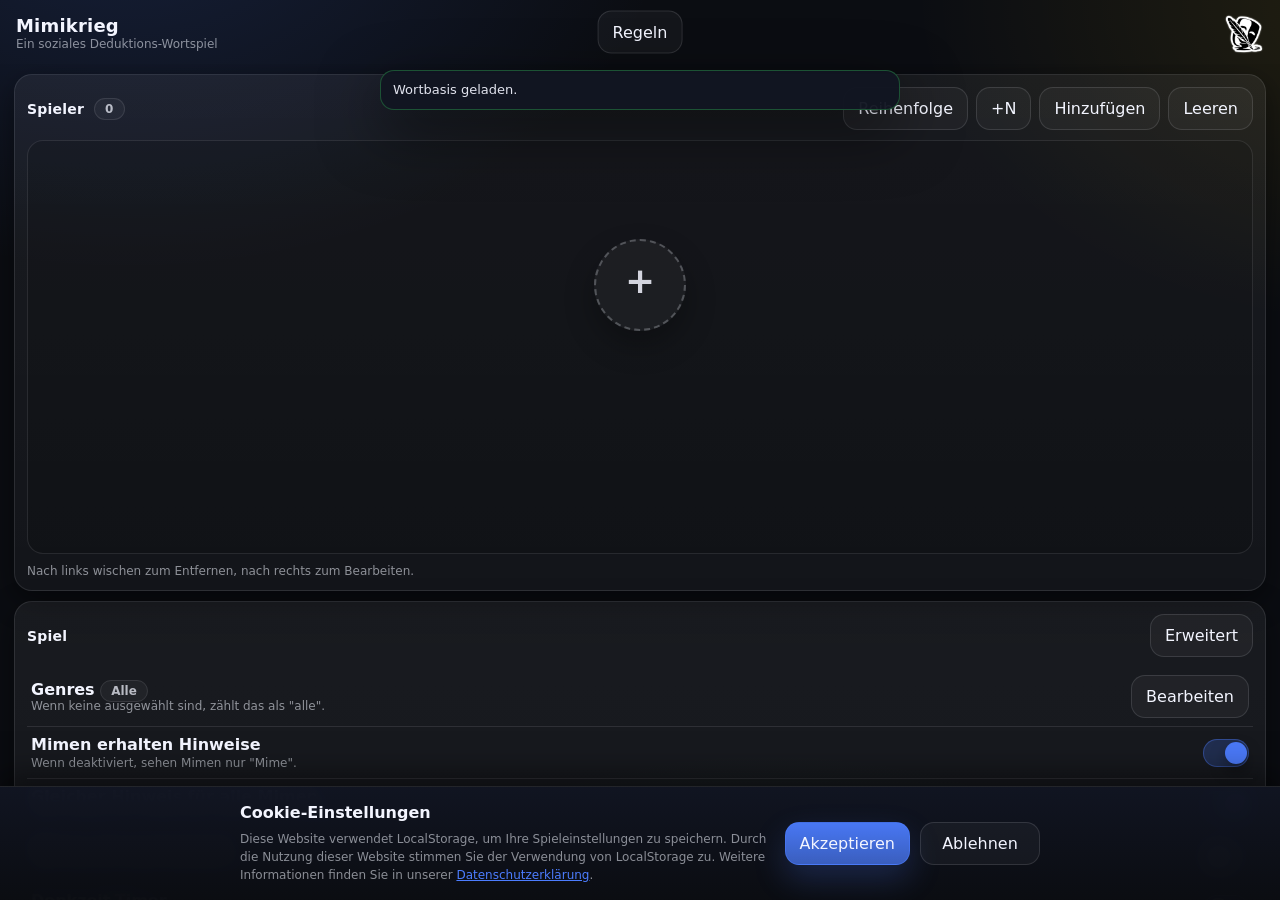
<file: index.html>
<!doctype html>
<html lang="de">
<head>
  <meta charset="utf-8" />
  <meta name="viewport" content="width=device-width,initial-scale=1,viewport-fit=cover" />
  <meta name="theme-color" content="#0b0d12" />
  <title>Mimikrieg</title>
  <link rel="icon" type="image/webp" href="Logo.webp" />
  <link rel="stylesheet" href="style.css" />
</head>
<body>
  <div class="app" id="app">
    <div class="topbar">
      <div class="brand">
        <div class="title">Mimikrieg</div>
        <div class="sub">Ein soziales Deduktions-Wortspiel</div>
      </div>
      <div class="topbar-center">
        <button class="btn ghost" id="btnRules">Regeln</button>
      </div>
      <div class="topbar-right">
        <img src="Logo.webp" alt="Logo" class="logo" />
      </div>
    </div>

    <main>
      <!-- SETUP -->
      <section class="screen active" id="screenSetup">
        <div class="scroll">
          <div class="card">
            <div class="card-head">
              <div class="h">Spieler <span class="pill" id="playerCountPill">0</span></div>
              <div class="players-head-actions">
                <button class="btn ghost" id="btnOrder">Reihenfolge</button>
                <button class="btn ghost" id="btnAddBulk">+N</button>
                <button class="btn ghost" id="btnAddPlayer">Hinzufügen</button>
                <button class="btn ghost" id="btnClearPlayers">Leeren</button>
              </div>
            </div>

            <div class="loop-wrap" id="loopWrap" aria-label="Spielerliste">
              <div class="loop-inner" id="loopInner"></div>
            </div>

            <div class="small" style="margin-top:10px">
              Nach links wischen zum Entfernen, nach rechts zum Bearbeiten.
            </div>
          </div>

          <div class="card">
            <div class="card-head">
              <div class="h">Spiel</div>
              <div class="players-head-actions">
                <button class="btn ghost" id="btnAdvanced">Erweitert</button>
              </div>
            </div>

            <div class="row">
              <div class="label">
                <div style="font-weight:650">Genres <span class="pill" id="genreSummary">Alle</span></div>
                <div class="small">Wenn keine ausgewählt sind, zählt das als "alle".</div>
              </div>
              <button class="btn ghost" id="btnGenres">Bearbeiten</button>
            </div>

            <div class="row">
              <div class="toggle">
                <div class="label">
                  <div style="font-weight:650">Mimen erhalten Hinweise</div>
                  <div class="small">Wenn deaktiviert, sehen Mimen nur "Mime".</div>
                </div>
                <label class="inline">
                  <input type="checkbox" class="hidden" id="toggleHints" />
                  <span class="switch" aria-hidden="true"></span>
                </label>
              </div>
            </div>

            <div class="row" id="hintSameRow" style="display:none">
              <div class="toggle">
                <div class="label">
                  <div style="font-weight:650">Gleicher Hinweis für alle Mimen</div>
                  <div class="small">Wenn deaktiviert, erhält jeder Mime einen zufälligen Hinweis.</div>
                </div>
                <label class="inline">
                  <input type="checkbox" class="hidden" id="toggleHintSame" />
                  <span class="switch" aria-hidden="true"></span>
                </label>
              </div>
            </div>

            <div class="row">
              <div class="toggle">
                <div class="label">
                  <div style="font-weight:650">Mimen Zusammenhalt</div>
                  <div class="small">Wenn aktiviert, sehen alle Mimen die Liste der anderen Mimen in der Aufdeckphase.</div>
                </div>
                <label class="inline">
                  <input type="checkbox" class="hidden" id="toggleImpostorsCohesion" />
                  <span class="switch" aria-hidden="true"></span>
                </label>
              </div>
            </div>

            <div class="row">
              <div class="toggle">
                <div class="label">
                  <div style="font-weight:650">Denkzeit-Timer</div>
                  <div class="small">Timer startet bei Tippen neu. Standardmäßig deaktiviert.</div>
                </div>
                <label class="inline">
                  <input type="checkbox" class="hidden" id="toggleThink" />
                  <span class="switch" aria-hidden="true"></span>
                </label>
              </div>
            </div>

            <div class="row" id="thinkRow" style="display:none">
              <div class="inline" style="width:100%">
                <input class="num" id="thinkMinutes" type="number" min="0" max="99" value="0" inputmode="numeric" />
                <span class="muted">Min</span>
                <input class="num" id="thinkSeconds" type="number" min="0" max="59" value="45" inputmode="numeric" />
                <span class="muted">Sek</span>
                <span class="small" style="margin-left:auto">Timer antippen zum Neustarten</span>
              </div>
              <div class="small" style="margin-top:6px; padding-left:2px">Gesamtzeit = 0 bedeutet kein Timer.</div>
            </div>

            <div class="row">
              <div class="toggle">
                <div class="label">
                  <div style="font-weight:650">Automatisches Spielende</div>
                  <div class="small">Wenn deaktiviert, endet das Spiel nicht automatisch, wenn alle Mimen rausgeworfen wurden.</div>
                </div>
                <label class="inline">
                  <input type="checkbox" class="hidden" id="toggleAutoEnd" />
                  <span class="switch" aria-hidden="true"></span>
                </label>
              </div>
            </div>

            <div class="divider"></div>

            <button class="btn primary wide" id="btnStart">Starten</button>
          </div>

          <footer style="margin-top: 40px; padding: 12px 16px; border-top: 1px solid var(--hair);">
            <div style="display: flex; flex-wrap: wrap; gap: 12px; justify-content: center; align-items: center; font-size: 11px; color: var(--muted2);">
              <a href="impressum.html">Impressum</a>
              <span style="color: var(--hair);">•</span>
              <a href="disclaimer.html">Disclaimer</a>
              <span style="color: var(--hair);">•</span>
              <a href="datenschutz.html">Datenschutz & Cookies</a>
            </div>
          </footer>
        </div>
      </section>

      <!-- REVEAL -->
      <section class="screen" id="screenReveal">
        <div class="reveal">
          <div class="reveal-top">
            <div class="progress" id="revealProgress"></div>
            <div class="pill" id="revealCounter">1/1</div>
          </div>

          <div class="reveal-stage" id="revealStage">
            <div class="reveal-secret" id="revealSecret">
              <div class="role" id="revealRole"></div>
              <div class="word" id="revealWord"></div>
              <div class="hint" id="revealHint"></div>
            </div>
            <div class="reveal-background" id="revealBackground"></div>
            <div class="reveal-card" id="revealCard">
              <div class="circle" id="revealCircle"><div class="name" id="revealName"></div></div>
              <div class="pull-hint" id="revealPullHint">Nach oben wischen zum Aufdecken</div>
            </div>
          </div>

          <div class="bottom-btn">
            <button class="btn primary wide" id="btnRevealNext" style="display:none">Weiter</button>
          </div>
        </div>
      </section>

      <!-- PRESTART -->
      <section class="screen" id="screenPrestart">
        <div class="center">
          <div class="circle huge" id="startCircle"><div class="name" id="startName"></div></div>
          <div class="subtitle"><span id="startName2"></span> beginnt.</div>
        </div>
        <div class="bottom-btn">
          <button class="btn primary wide" id="btnBegin">Beginnen</button>
        </div>
      </section>

      <!-- PLAY -->
      <section class="screen" id="screenPlay">
        <div class="play">
          <div class="play-top">
            <div class="small" id="playInfo"></div>
            <button class="btn ghost" id="btnEndGame">Spiel beenden</button>
          </div>

          <div class="timer hidden" id="timerPanel" role="button" tabindex="0" aria-label="Denkzeit-Timer (tippen zum Neustarten)">
            <div class="timerLabel">Denkzeit</div>
            <div class="timerValue" id="timerValue">00:45</div>
            <div class="small">Tippen zum Neustarten</div>
          </div>

          <button class="vote" id="btnVote">Abstimmen</button>
        </div>
      </section>

      <!-- TOAST -->
      <div class="toast" id="toast"><div class="msg" id="toastMsg"></div></div>

      <!-- COOKIE CONSENT -->
      <div class="cookie-banner hidden" id="cookieBanner" aria-hidden="true">
        <div class="cookie-content">
          <div class="cookie-text">
            <div style="font-weight: 650; margin-bottom: 8px;">Cookie-Einstellungen</div>
            <div class="small" style="line-height: 1.5;">
              Diese Website verwendet LocalStorage, um Ihre Spieleinstellungen zu speichern. 
              Durch die Nutzung dieser Website stimmen Sie der Verwendung von LocalStorage zu. 
              Weitere Informationen finden Sie in unserer 
              <a href="datenschutz.html" style="color: var(--accent); text-decoration: underline;">Datenschutzerklärung</a>.
            </div>
          </div>
          <div class="cookie-actions">
            <button class="btn primary" id="btnAcceptCookies">Akzeptieren</button>
            <button class="btn ghost" id="btnRejectCookies">Ablehnen</button>
          </div>
        </div>
      </div>

      <!-- MODALS -->
      <div class="overlay hidden" id="modalGenres" aria-hidden="true">
        <div class="sheet">
          <div class="sheet-head">
            <div class="t">Genres</div>
            <button class="btn ghost" data-close="modalGenres">Schließen</button>
          </div>
          <div class="sheet-body">
            <div class="grid2" style="margin-bottom:10px">
              <button class="btn ghost" id="btnSelectAllGenres">Alle auswählen</button>
              <button class="btn ghost" id="btnDeselectAllGenres">Alle abwählen</button>
            </div>
            <div class="small" style="margin-bottom:10px">
              "Alle abwählen" bedeutet "keine ausgewählt", was beim Spielstart als "alle" zählt.
            </div>
            <div class="genre-list" id="genreList"></div>
          </div>
        </div>
      </div>

      <div class="overlay hidden" id="modalPlayer" aria-hidden="true">
        <div class="sheet">
          <div class="sheet-head">
            <div class="t" id="playerModalTitle">Spieler</div>
            <div class="inline" style="gap:8px">
              <button class="btn primary" id="btnPlayerSave">Speichern</button>
              <button class="btn ghost" data-close="modalPlayer">Schließen</button>
            </div>
          </div>
          <div class="sheet-body">
            <div class="small" style="margin-bottom:6px">Name</div>
            <input class="input" id="playerNameInput" maxlength="24" placeholder="Spielername" />
            <div style="height:12px"></div>
            <div class="small" style="margin-bottom:6px">Farbe</div>
            <div class="palette" id="palette"></div>
            <div style="height:12px"></div>
            <div class="small">Vorschau</div>
            <div style="display:flex; justify-content:center; padding: 14px 0 2px">
              <div class="player-chip" id="playerPreviewChip" style="width:92px;height:92px">
                <div class="name" id="playerPreviewName">Name</div>
              </div>
            </div>
          </div>
        </div>
      </div>

      <div class="overlay hidden" id="modalAdvanced" aria-hidden="true">
        <div class="sheet">
          <div class="sheet-head">
            <div class="t">Erweitert</div>
            <button class="btn ghost" data-close="modalAdvanced">Schließen</button>
          </div>
          <div class="sheet-body">
            <div class="kv">
              <div class="k">Mime-Anzahl-Verteilung</div>
              <div class="v" id="impMaxInfo">max: 0</div>
            </div>
            <div class="small" style="margin:8px 0 10px">
              Schiebereglerwerte werden in Wahrscheinlichkeiten normalisiert. Standard: p(1)=90%, p(2)=10%.
            </div>
            <div class="imp-rows" id="impCountRows"></div>

            <div class="divider"></div>

            <div class="kv">
              <div class="k">Mime-Position relativ zum Start</div>
              <div class="v" id="posModeInfo"></div>
            </div>
            <div class="small" style="margin:8px 0 10px">
              "Konstant" bedeutet gleichmäßige Versätze. "Binomial" verwendet Ihr p wie in Ihrer Spezifikation beschrieben.
            </div>
            <div class="imp-row">
              <div class="row" style="padding:0; border:none">
                <div class="inline">
                  <button class="btn ghost" id="btnPosConstant">Konstant</button>
                  <button class="btn ghost" id="btnPosBinomial">Binomial</button>
                </div>
                <div class="pill" id="posModePill">Konstant</div>
              </div>
              <div id="posBinomialControls" style="margin-top:10px; display:none">
                <div class="kv">
                  <div class="k">p</div>
                  <div class="v" id="posPLabel">50%</div>
                </div>
                <input type="range" id="posPSlider" min="1" max="99" value="50" step="1" />
                <div class="small" style="margin-top:6px">Bereich: 1%–99%</div>
              </div>
            </div>

            <div class="divider"></div>

            <div class="kv">
              <div class="k">Erweiterte Mime-Hinweise-Einstellungen</div>
            </div>
            <div class="row" style="padding:8px 4px">
              <div class="label">
                <div style="font-weight:650; margin-bottom:8px">Hinweisstärke</div>
                <div class="small">Wählen Sie, welche Schwierigkeitsgrade (1-5) für Hinweise erlaubt sind.</div>
              </div>
              <div class="hint-strength-toggles" id="hintStrengthToggles"></div>
            </div>
          </div>
        </div>
      </div>

      <div class="overlay hidden centered" id="modalOrder" aria-hidden="true">
        <div class="sheet">
          <div class="sheet-head">
            <div class="t">Spielerreihenfolge</div>
            <button class="btn ghost" data-close="modalOrder">Schließen</button>
          </div>
          <div class="sheet-body" id="orderBody"></div>
        </div>
      </div>

      <div class="overlay hidden centered" id="modalBulkAdd" aria-hidden="true">
        <div class="sheet">
          <div class="sheet-head">
            <div class="t">Mehrere Spieler hinzufügen</div>
            <button class="btn ghost" data-close="modalBulkAdd">Schließen</button>
          </div>
          <div class="sheet-body">
            <div class="small" style="margin-bottom:10px">Wie viele Spieler möchten Sie hinzufügen?</div>
            <input class="input" id="bulkAddCount" type="number" min="1" max="50" value="5" inputmode="numeric" style="margin-bottom:12px" />
            <div class="small" style="margin-bottom:10px">Spieler erhalten zufällige Namen und Farben.</div>
            <button class="btn primary wide" id="btnBulkAddConfirm">Hinzufügen</button>
          </div>
        </div>
      </div>

      <div class="overlay hidden centered" id="modalVote" aria-hidden="true">
        <div class="sheet">
          <div class="sheet-head">
            <div class="t" id="voteTitle">Abstimmen</div>
            <div class="inline" style="gap:8px">
              <button class="btn danger" id="btnKick" disabled>Rauswerfen</button>
              <button class="btn ghost" data-close="modalVote">Schließen</button>
            </div>
          </div>
          <div class="sheet-body">
            <div class="small" style="margin-bottom:10px">Wählen Sie einen Spieler zum Rauswerfen.</div>
            <div class="genre-list" id="voteList"></div>
          </div>
        </div>
      </div>

      <div class="overlay hidden centered" id="modalEnd" aria-hidden="true">
        <div class="sheet">
          <div class="sheet-head">
            <div class="t">Spiel beenden</div>
            <button class="btn ghost" data-close="modalEnd">Schließen</button>
          </div>
          <div class="sheet-body">
            <div class="small" style="margin-bottom:10px">Dies beendet das Spiel und zeigt das Wort und die Mimen.</div>
            <button class="btn danger wide" id="btnGameOver">Spiel beendet</button>
          </div>
        </div>
      </div>

      <div class="overlay hidden centered" id="modalRevealEnd" aria-hidden="true">
        <div class="sheet">
          <div class="sheet-head">
            <div class="t" id="endTitle">Spiel beendet</div>
            <div class="inline" style="gap:8px">
              <button class="btn primary" id="btnNewRound">Neue Runde</button>
              <button class="btn ghost" id="btnLobby">Lobby</button>
            </div>
          </div>
          <div class="sheet-body" id="endBody"></div>
        </div>
      </div>

      <div class="overlay hidden centered" id="modalRules" aria-hidden="true">
        <div class="sheet">
          <div class="sheet-head">
            <div class="t">Regeln</div>
            <button class="btn ghost" data-close="modalRules">Schließen</button>
          </div>
          <div class="sheet-body" id="rulesBody">
            <div style="display:flex; flex-direction:column; gap:20px">
              <div>
                <div style="font-weight:300; font-size:12px; margin-bottom:10px; font-style: italic;">Diese Regeln sind als Richtlinie zu verstehen und können abgewandelt werden</div>
                <div style="font-weight:700; font-size:16px; margin-bottom:10px">Konzept</div>
                <ul style="margin:0; padding-left:20px; line-height:1.6; color:var(--muted)">
                  <li>Es gibt Mimen und Eingeweihte</li>
                  <li>Es gibt ein Geheimwort, das nur die Eingeweihten kennen</li>
                  <li>Mimen erhalten Hinweise auf das Wort, wenn die entsprechende Einstellung aktiviert ist</li>
                  <li>Jede Runde geben alle Spieler einen einzigen Hinweis (1 echtes, vernünftiges Wort)</li>
                  <li>Eingeweihte versuchen, ihren Status der Gruppe zu vermitteln, ohne das Geheimwort preiszugeben</li>
                  <li>Mimen versuchen, so lange wie möglich unerkannt zu bleiben, um das Wort herauszufinden</li>
                  <li>Nach jeder Runde wird ein einzelner Spieler rausgeworfen</li>
                </ul>
              </div>

              <div>
                <div style="font-weight:700; font-size:16px; margin-bottom:10px">Spielende</div>
                <ul style="margin:0; padding-left:20px; line-height:1.6; color:var(--muted)">
                  <li>Die Eingeweihten gewinnen, wenn alle Mimen rausgeworfen wurden</li>
                  <li>Mimen gewinnen, wenn ein Mime das Wort errät. Vorher muss der Mime laut ansagen, dass er jetzt das Wort rät. Bei Fehlschlag wird er rausgeworfen.<br>
                      Wenn ein Mime durch Abstimmung rausgeworfen wird, darf er das Wort trotzdem raten. Auch hier verlieren die Eingeweihten, wenn das geratene Wort richtig ist.</li>
                  <li>Mimen gewinnen auch, wenn es genauso viele Mimen wie Eingeweihte gibt (durch rauswerfen von Eingeweihten)</li>
                </ul>
              </div>

              <div>
                <div style="font-weight:700; font-size:16px; margin-bottom:10px">Anleitung</div>
                <ul style="margin:0; padding-left:20px; line-height:1.6; color:var(--muted)">
                  <li>Spieler hinzufügen und in der Reihenfolge anordnen, wie ihr sitzt</li>
                  <li>Genres auswählen</li>
                  <li>Denkzeit auswählen, falls gewünscht (einfacher Timer, Regeln müssen von den Spielern durchgesetzt werden)</li>
                  <li>Spiel starten</li>
                  <li>Das Gerät mit den anderen teilen</li>
                  <li>Euren Status einsehen (Eingeweihter oder Mime)</li>
                  <li>Spiel beginnen</li>
                  <li>Jeder verkündet - innerhalb des Zeitlimits, falls ausgewält - eine Assoziation</li>
                  <li>Runde beenden</li>
                  <li>Spieler rauswerfen</li>
                  <li>Nächste Runde</li>
                  <li>Spiel beenden (oben rechts), wenn die "Mimen" das Wort herausfinden</li>
                  <li>Neues spiel starten :)</li>
                </ul>
              </div>
            </div>
          </div>
        </div>
      </div>

    </main>
  </div>

  <script type="module" src="script.js"></script>
</body>
</html>
</file>
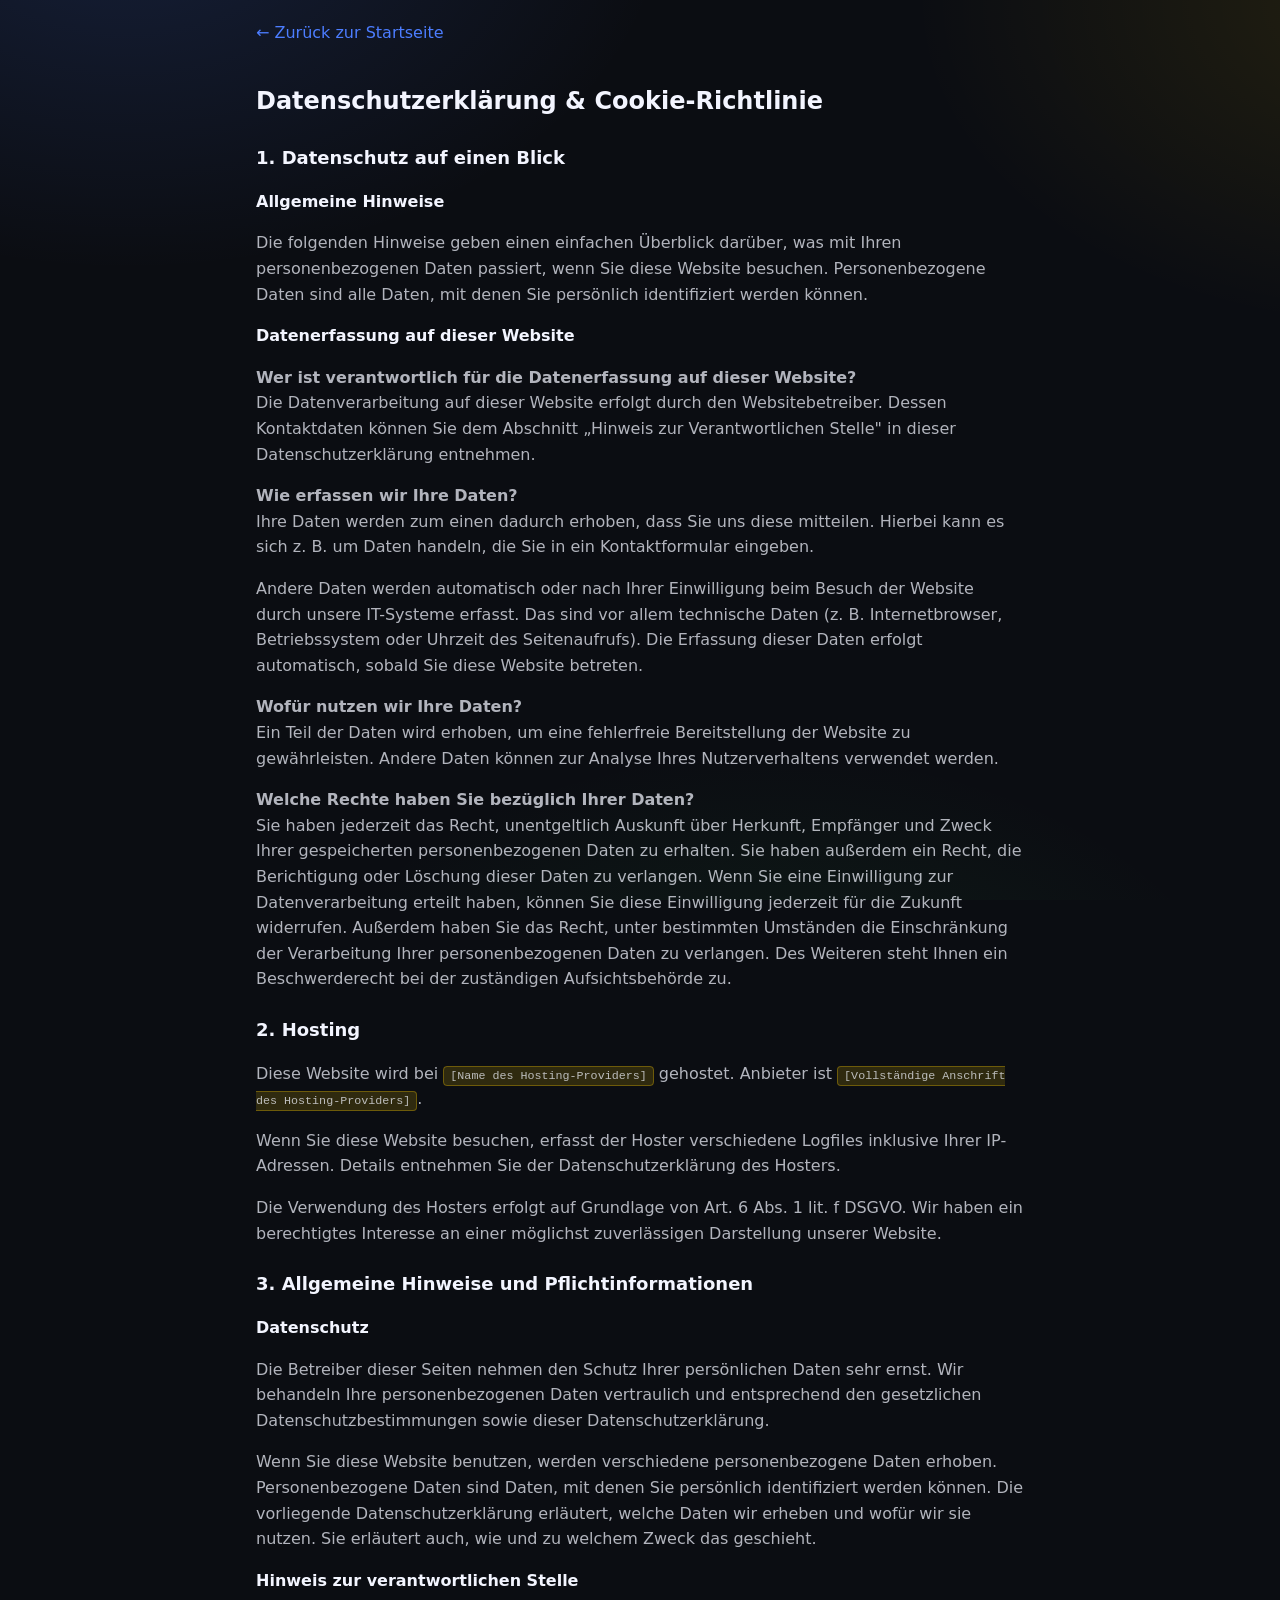
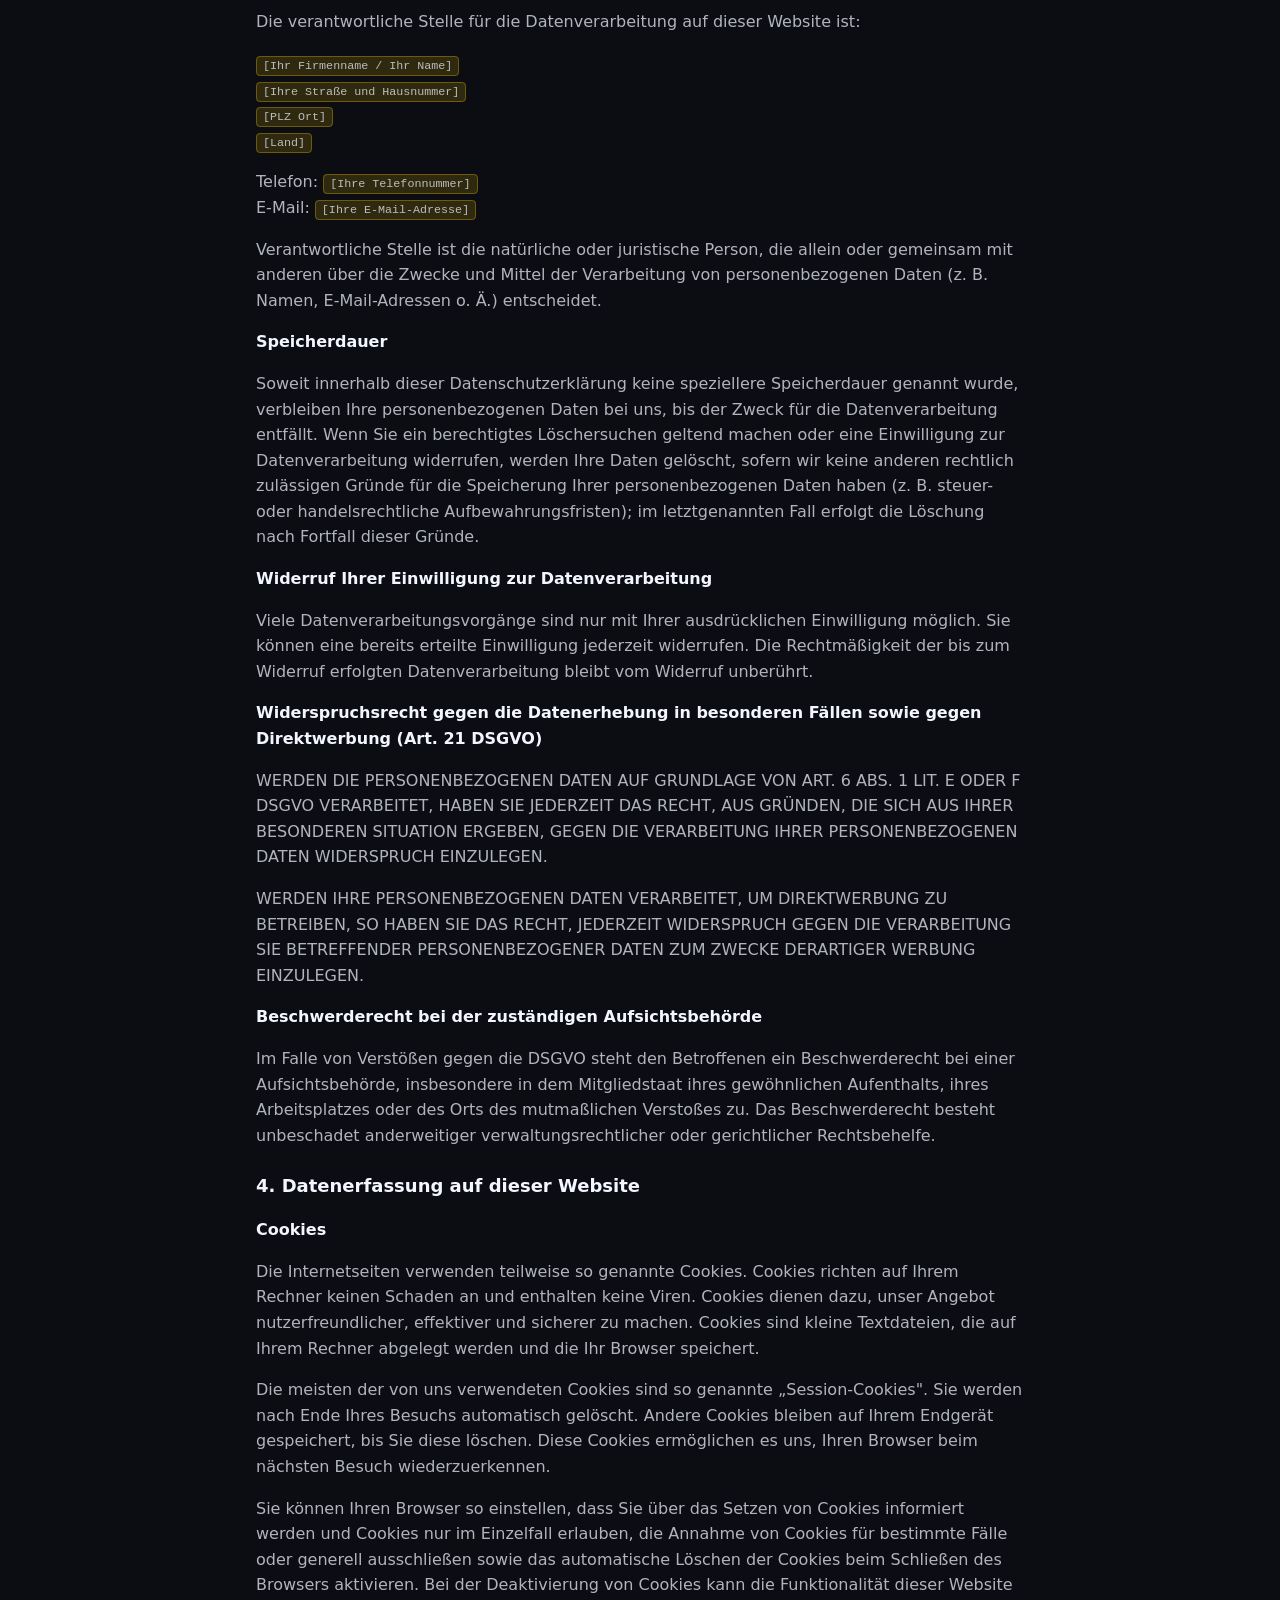
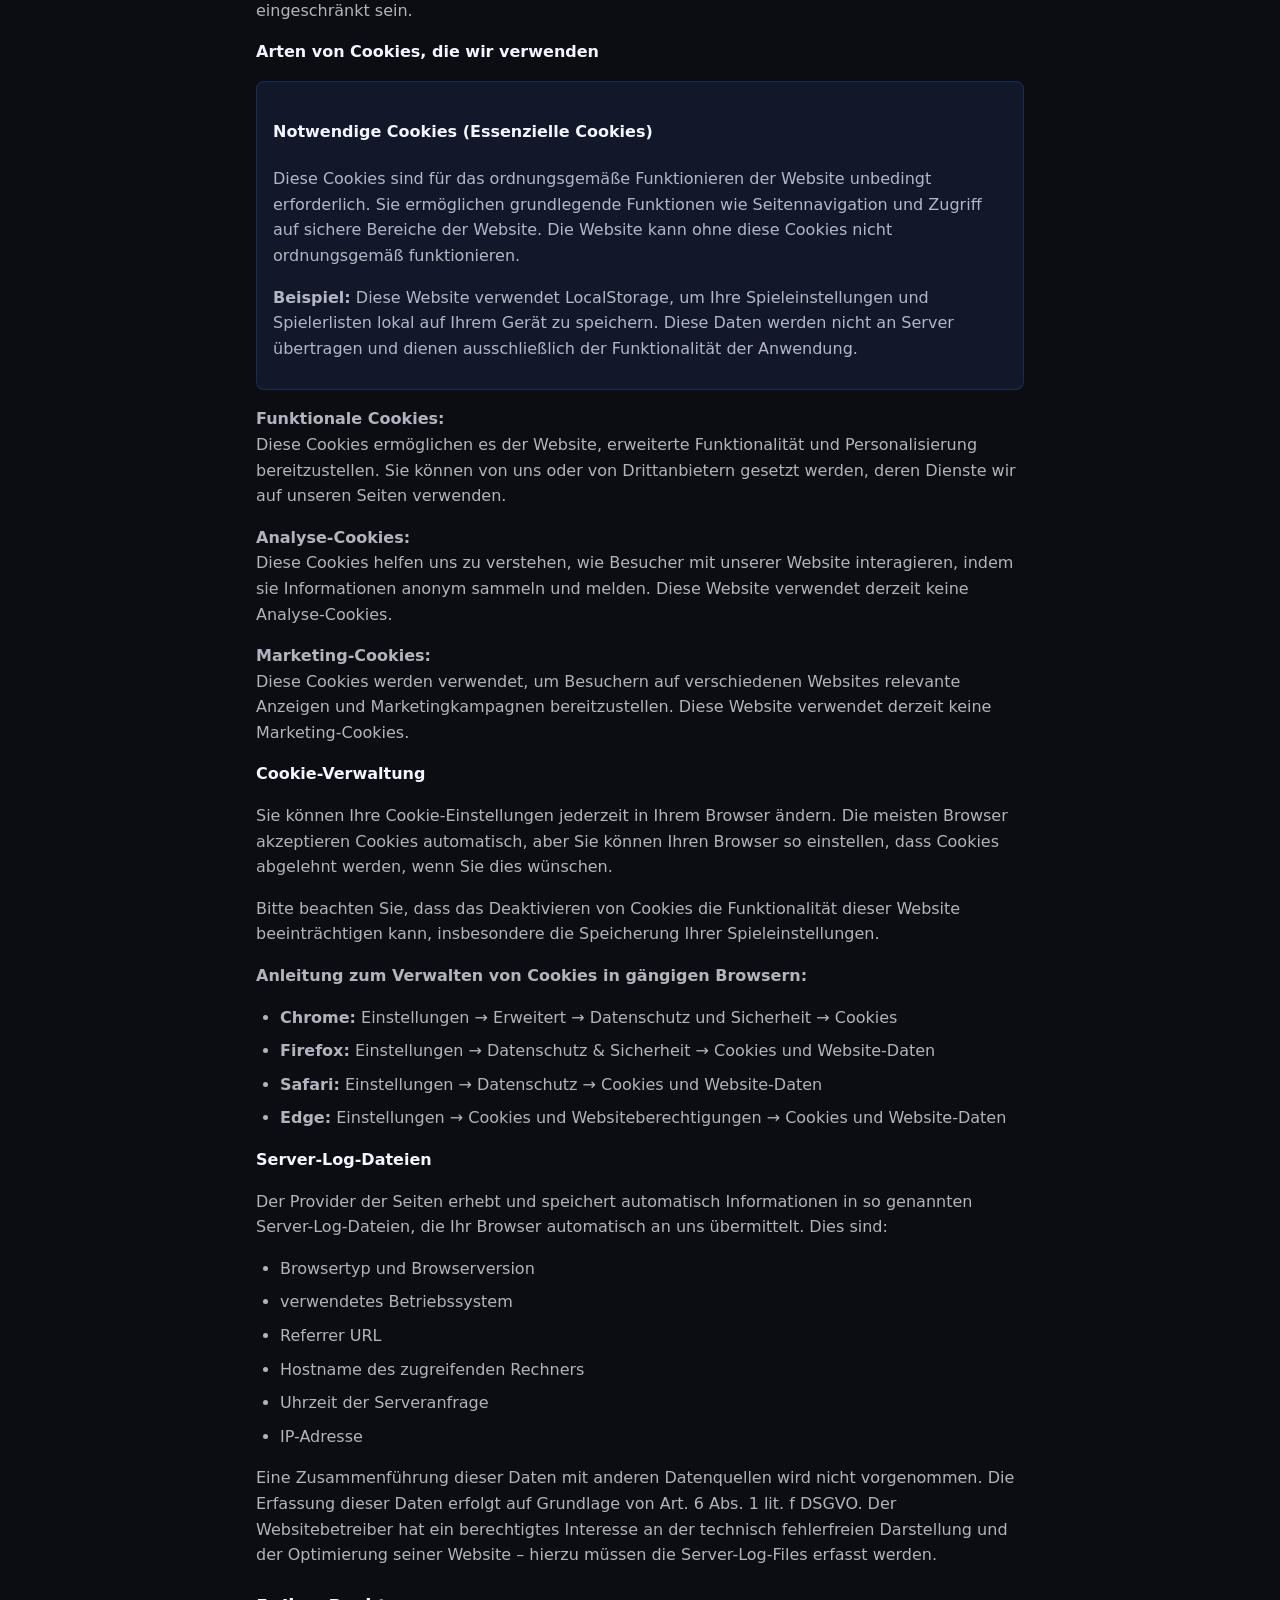
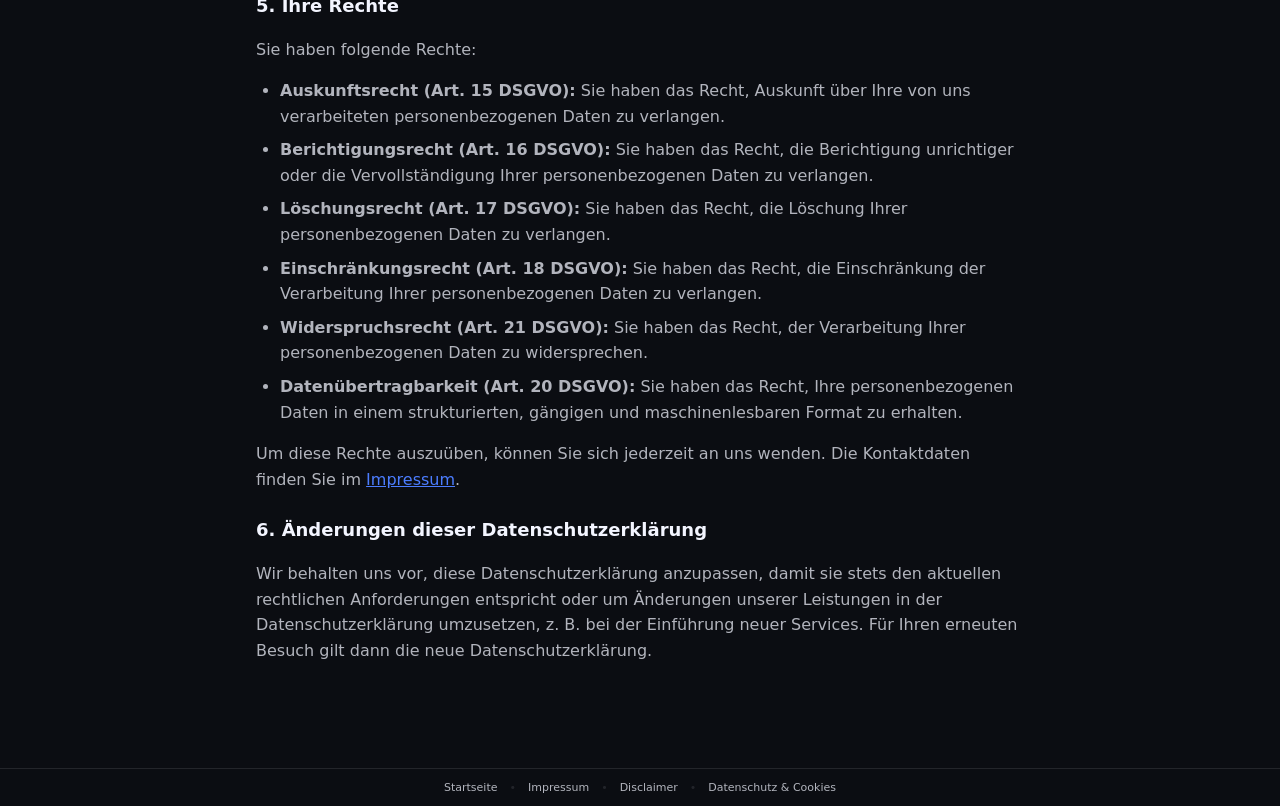
<file: datenschutz.html>
<!doctype html>
<html lang="de">
<head>
  <meta charset="utf-8" />
  <meta name="viewport" content="width=device-width,initial-scale=1,viewport-fit=cover" />
  <meta name="theme-color" content="#0b0d12" />
  <title>Datenschutz & Cookies - Mimikrieg</title>
  <link rel="icon" type="image/webp" href="Logo.webp" />
  <link rel="stylesheet" href="style.css" />
  <style>
    body{
      overflow: auto !important;
      height: auto !important;
      min-height: 100vh;
      background-attachment: fixed;
      background-size: cover;
    }
    .legal-page {
      max-width: 800px;
      margin: 0 auto;
      padding: 20px 16px 40px;
      line-height: 1.6;
      min-height: calc(100vh - 200px);
    }
    .legal-footer {
      margin: 40px 0 0;
      padding: 12px 16px;
      border-top: 1px solid var(--hair);
    }
    .legal-footer a {
      color: var(--muted);
      text-decoration: none;
      transition: color 0.2s;
    }
    .legal-footer a:hover {
      color: var(--accent);
    }
    .legal-page h1 {
      font-size: 24px;
      font-weight: 700;
      margin-bottom: 24px;
      color: var(--text);
    }
    .legal-page h2 {
      font-size: 18px;
      font-weight: 650;
      margin-top: 24px;
      margin-bottom: 12px;
      color: var(--text);
    }
    .legal-page h3 {
      font-size: 16px;
      font-weight: 600;
      margin-top: 16px;
      margin-bottom: 8px;
      color: var(--text);
    }
    .legal-page p {
      margin-bottom: 12px;
      color: var(--muted);
    }
    .legal-page ul {
      margin-bottom: 12px;
      padding-left: 24px;
      color: var(--muted);
    }
    .legal-page li {
      margin-bottom: 8px;
    }
    .legal-page .section {
      margin-bottom: 24px;
    }
    .legal-page .placeholder {
      background: rgba(255,204,0,.15);
      border: 1px solid rgba(255,204,0,.3);
      padding: 2px 6px;
      border-radius: 4px;
      font-family: monospace;
      font-size: 0.9em;
    }
    .back-link {
      display: inline-block;
      margin-bottom: 20px;
      color: var(--accent);
      text-decoration: none;
    }
    .back-link:hover {
      text-decoration: underline;
    }
    .highlight-box {
      background: rgba(76,125,255,.1);
      border: 1px solid rgba(76,125,255,.2);
      border-radius: 8px;
      padding: 16px;
      margin: 16px 0;
    }
  </style>
</head>
<body>
  <div class="legal-page">
    <a href="index.html" class="back-link">← Zurück zur Startseite</a>
    
    <h1>Datenschutzerklärung & Cookie-Richtlinie</h1>
    
    <div class="section">
      <h2>1. Datenschutz auf einen Blick</h2>
      
      <h3>Allgemeine Hinweise</h3>
      <p>
        Die folgenden Hinweise geben einen einfachen Überblick darüber, was mit Ihren personenbezogenen 
        Daten passiert, wenn Sie diese Website besuchen. Personenbezogene Daten sind alle Daten, mit 
        denen Sie persönlich identifiziert werden können.
      </p>

      <h3>Datenerfassung auf dieser Website</h3>
      <p>
        <strong>Wer ist verantwortlich für die Datenerfassung auf dieser Website?</strong><br>
        Die Datenverarbeitung auf dieser Website erfolgt durch den Websitebetreiber. Dessen Kontaktdaten 
        können Sie dem Abschnitt „Hinweis zur Verantwortlichen Stelle" in dieser Datenschutzerklärung 
        entnehmen.
      </p>
      <p>
        <strong>Wie erfassen wir Ihre Daten?</strong><br>
        Ihre Daten werden zum einen dadurch erhoben, dass Sie uns diese mitteilen. Hierbei kann es sich 
        z. B. um Daten handeln, die Sie in ein Kontaktformular eingeben.
      </p>
      <p>
        Andere Daten werden automatisch oder nach Ihrer Einwilligung beim Besuch der Website durch unsere 
        IT-Systeme erfasst. Das sind vor allem technische Daten (z. B. Internetbrowser, Betriebssystem 
        oder Uhrzeit des Seitenaufrufs). Die Erfassung dieser Daten erfolgt automatisch, sobald Sie diese 
        Website betreten.
      </p>
      <p>
        <strong>Wofür nutzen wir Ihre Daten?</strong><br>
        Ein Teil der Daten wird erhoben, um eine fehlerfreie Bereitstellung der Website zu gewährleisten. 
        Andere Daten können zur Analyse Ihres Nutzerverhaltens verwendet werden.
      </p>
      <p>
        <strong>Welche Rechte haben Sie bezüglich Ihrer Daten?</strong><br>
        Sie haben jederzeit das Recht, unentgeltlich Auskunft über Herkunft, Empfänger und Zweck Ihrer 
        gespeicherten personenbezogenen Daten zu erhalten. Sie haben außerdem ein Recht, die Berichtigung 
        oder Löschung dieser Daten zu verlangen. Wenn Sie eine Einwilligung zur Datenverarbeitung erteilt 
        haben, können Sie diese Einwilligung jederzeit für die Zukunft widerrufen. Außerdem haben Sie das 
        Recht, unter bestimmten Umständen die Einschränkung der Verarbeitung Ihrer personenbezogenen Daten 
        zu verlangen. Des Weiteren steht Ihnen ein Beschwerderecht bei der zuständigen Aufsichtsbehörde zu.
      </p>
    </div>

    <div class="section">
      <h2>2. Hosting</h2>
      <p>
        Diese Website wird bei <span class="placeholder">[Name des Hosting-Providers]</span> gehostet. 
        Anbieter ist <span class="placeholder">[Vollständige Anschrift des Hosting-Providers]</span>.
      </p>
      <p>
        Wenn Sie diese Website besuchen, erfasst der Hoster verschiedene Logfiles inklusive Ihrer 
        IP-Adressen. Details entnehmen Sie der Datenschutzerklärung des Hosters.
      </p>
      <p>
        Die Verwendung des Hosters erfolgt auf Grundlage von Art. 6 Abs. 1 lit. f DSGVO. Wir haben ein 
        berechtigtes Interesse an einer möglichst zuverlässigen Darstellung unserer Website.
      </p>
    </div>

    <div class="section">
      <h2>3. Allgemeine Hinweise und Pflichtinformationen</h2>
      
      <h3>Datenschutz</h3>
      <p>
        Die Betreiber dieser Seiten nehmen den Schutz Ihrer persönlichen Daten sehr ernst. Wir behandeln 
        Ihre personenbezogenen Daten vertraulich und entsprechend den gesetzlichen Datenschutzbestimmungen 
        sowie dieser Datenschutzerklärung.
      </p>
      <p>
        Wenn Sie diese Website benutzen, werden verschiedene personenbezogene Daten erhoben. Personenbezogene 
        Daten sind Daten, mit denen Sie persönlich identifiziert werden können. Die vorliegende 
        Datenschutzerklärung erläutert, welche Daten wir erheben und wofür wir sie nutzen. Sie erläutert auch, 
        wie und zu welchem Zweck das geschieht.
      </p>

      <h3>Hinweis zur verantwortlichen Stelle</h3>
      <p>
        Die verantwortliche Stelle für die Datenverarbeitung auf dieser Website ist:
      </p>
      <p>
        <span class="placeholder">[Ihr Firmenname / Ihr Name]</span><br>
        <span class="placeholder">[Ihre Straße und Hausnummer]</span><br>
        <span class="placeholder">[PLZ Ort]</span><br>
        <span class="placeholder">[Land]</span>
      </p>
      <p>
        Telefon: <span class="placeholder">[Ihre Telefonnummer]</span><br>
        E-Mail: <span class="placeholder">[Ihre E-Mail-Adresse]</span>
      </p>
      <p>
        Verantwortliche Stelle ist die natürliche oder juristische Person, die allein oder gemeinsam mit 
        anderen über die Zwecke und Mittel der Verarbeitung von personenbezogenen Daten (z. B. Namen, 
        E-Mail-Adressen o. Ä.) entscheidet.
      </p>

      <h3>Speicherdauer</h3>
      <p>
        Soweit innerhalb dieser Datenschutzerklärung keine speziellere Speicherdauer genannt wurde, verbleiben 
        Ihre personenbezogenen Daten bei uns, bis der Zweck für die Datenverarbeitung entfällt. Wenn Sie ein 
        berechtigtes Löschersuchen geltend machen oder eine Einwilligung zur Datenverarbeitung widerrufen, 
        werden Ihre Daten gelöscht, sofern wir keine anderen rechtlich zulässigen Gründe für die Speicherung 
        Ihrer personenbezogenen Daten haben (z. B. steuer- oder handelsrechtliche Aufbewahrungsfristen); im 
        letztgenannten Fall erfolgt die Löschung nach Fortfall dieser Gründe.
      </p>

      <h3>Widerruf Ihrer Einwilligung zur Datenverarbeitung</h3>
      <p>
        Viele Datenverarbeitungsvorgänge sind nur mit Ihrer ausdrücklichen Einwilligung möglich. Sie können 
        eine bereits erteilte Einwilligung jederzeit widerrufen. Die Rechtmäßigkeit der bis zum Widerruf 
        erfolgten Datenverarbeitung bleibt vom Widerruf unberührt.
      </p>

      <h3>Widerspruchsrecht gegen die Datenerhebung in besonderen Fällen sowie gegen Direktwerbung (Art. 21 DSGVO)</h3>
      <p>
        WERDEN DIE PERSONENBEZOGENEN DATEN AUF GRUNDLAGE VON ART. 6 ABS. 1 LIT. E ODER F DSGVO VERARBEITET, 
        HABEN SIE JEDERZEIT DAS RECHT, AUS GRÜNDEN, DIE SICH AUS IHRER BESONDEREN SITUATION ERGEBEN, GEGEN 
        DIE VERARBEITUNG IHRER PERSONENBEZOGENEN DATEN WIDERSPRUCH EINZULEGEN.
      </p>
      <p>
        WERDEN IHRE PERSONENBEZOGENEN DATEN VERARBEITET, UM DIREKTWERBUNG ZU BETREIBEN, SO HABEN SIE DAS RECHT, 
        JEDERZEIT WIDERSPRUCH GEGEN DIE VERARBEITUNG SIE BETREFFENDER PERSONENBEZOGENER DATEN ZUM ZWECKE 
        DERARTIGER WERBUNG EINZULEGEN.
      </p>

      <h3>Beschwerderecht bei der zuständigen Aufsichtsbehörde</h3>
      <p>
        Im Falle von Verstößen gegen die DSGVO steht den Betroffenen ein Beschwerderecht bei einer 
        Aufsichtsbehörde, insbesondere in dem Mitgliedstaat ihres gewöhnlichen Aufenthalts, ihres 
        Arbeitsplatzes oder des Orts des mutmaßlichen Verstoßes zu. Das Beschwerderecht besteht unbeschadet 
        anderweitiger verwaltungsrechtlicher oder gerichtlicher Rechtsbehelfe.
      </p>
    </div>

    <div class="section">
      <h2>4. Datenerfassung auf dieser Website</h2>
      
      <h3>Cookies</h3>
      <p>
        Die Internetseiten verwenden teilweise so genannte Cookies. Cookies richten auf Ihrem Rechner keinen 
        Schaden an und enthalten keine Viren. Cookies dienen dazu, unser Angebot nutzerfreundlicher, effektiver 
        und sicherer zu machen. Cookies sind kleine Textdateien, die auf Ihrem Rechner abgelegt werden und die 
        Ihr Browser speichert.
      </p>
      <p>
        Die meisten der von uns verwendeten Cookies sind so genannte „Session-Cookies". Sie werden nach Ende 
        Ihres Besuchs automatisch gelöscht. Andere Cookies bleiben auf Ihrem Endgerät gespeichert, bis Sie 
        diese löschen. Diese Cookies ermöglichen es uns, Ihren Browser beim nächsten Besuch wiederzuerkennen.
      </p>
      <p>
        Sie können Ihren Browser so einstellen, dass Sie über das Setzen von Cookies informiert werden und 
        Cookies nur im Einzelfall erlauben, die Annahme von Cookies für bestimmte Fälle oder generell 
        ausschließen sowie das automatische Löschen der Cookies beim Schließen des Browsers aktivieren. Bei der 
        Deaktivierung von Cookies kann die Funktionalität dieser Website eingeschränkt sein.
      </p>

      <h3>Arten von Cookies, die wir verwenden</h3>
      
      <div class="highlight-box">
        <h4>Notwendige Cookies (Essenzielle Cookies)</h4>
        <p>
          Diese Cookies sind für das ordnungsgemäße Funktionieren der Website unbedingt erforderlich. Sie 
          ermöglichen grundlegende Funktionen wie Seitennavigation und Zugriff auf sichere Bereiche der Website. 
          Die Website kann ohne diese Cookies nicht ordnungsgemäß funktionieren.
        </p>
        <p>
          <strong>Beispiel:</strong> Diese Website verwendet LocalStorage, um Ihre Spieleinstellungen und 
          Spielerlisten lokal auf Ihrem Gerät zu speichern. Diese Daten werden nicht an Server übertragen und 
          dienen ausschließlich der Funktionalität der Anwendung.
        </p>
      </div>

      <p>
        <strong>Funktionale Cookies:</strong><br>
        Diese Cookies ermöglichen es der Website, erweiterte Funktionalität und Personalisierung bereitzustellen. 
        Sie können von uns oder von Drittanbietern gesetzt werden, deren Dienste wir auf unseren Seiten verwenden.
      </p>
      <p>
        <strong>Analyse-Cookies:</strong><br>
        Diese Cookies helfen uns zu verstehen, wie Besucher mit unserer Website interagieren, indem sie 
        Informationen anonym sammeln und melden. Diese Website verwendet derzeit keine Analyse-Cookies.
      </p>
      <p>
        <strong>Marketing-Cookies:</strong><br>
        Diese Cookies werden verwendet, um Besuchern auf verschiedenen Websites relevante Anzeigen und 
        Marketingkampagnen bereitzustellen. Diese Website verwendet derzeit keine Marketing-Cookies.
      </p>

      <h3>Cookie-Verwaltung</h3>
      <p>
        Sie können Ihre Cookie-Einstellungen jederzeit in Ihrem Browser ändern. Die meisten Browser akzeptieren 
        Cookies automatisch, aber Sie können Ihren Browser so einstellen, dass Cookies abgelehnt werden, wenn 
        Sie dies wünschen.
      </p>
      <p>
        Bitte beachten Sie, dass das Deaktivieren von Cookies die Funktionalität dieser Website beeinträchtigen 
        kann, insbesondere die Speicherung Ihrer Spieleinstellungen.
      </p>
      <p>
        <strong>Anleitung zum Verwalten von Cookies in gängigen Browsern:</strong>
      </p>
      <ul>
        <li><strong>Chrome:</strong> Einstellungen → Erweitert → Datenschutz und Sicherheit → Cookies</li>
        <li><strong>Firefox:</strong> Einstellungen → Datenschutz & Sicherheit → Cookies und Website-Daten</li>
        <li><strong>Safari:</strong> Einstellungen → Datenschutz → Cookies und Website-Daten</li>
        <li><strong>Edge:</strong> Einstellungen → Cookies und Websiteberechtigungen → Cookies und Website-Daten</li>
      </ul>

      <h3>Server-Log-Dateien</h3>
      <p>
        Der Provider der Seiten erhebt und speichert automatisch Informationen in so genannten Server-Log-Dateien, 
        die Ihr Browser automatisch an uns übermittelt. Dies sind:
      </p>
      <ul>
        <li>Browsertyp und Browserversion</li>
        <li>verwendetes Betriebssystem</li>
        <li>Referrer URL</li>
        <li>Hostname des zugreifenden Rechners</li>
        <li>Uhrzeit der Serveranfrage</li>
        <li>IP-Adresse</li>
      </ul>
      <p>
        Eine Zusammenführung dieser Daten mit anderen Datenquellen wird nicht vorgenommen. Die Erfassung dieser 
        Daten erfolgt auf Grundlage von Art. 6 Abs. 1 lit. f DSGVO. Der Websitebetreiber hat ein berechtigtes 
        Interesse an der technisch fehlerfreien Darstellung und der Optimierung seiner Website – hierzu müssen 
        die Server-Log-Files erfasst werden.
      </p>
    </div>

    <div class="section">
      <h2>5. Ihre Rechte</h2>
      <p>
        Sie haben folgende Rechte:
      </p>
      <ul>
        <li><strong>Auskunftsrecht (Art. 15 DSGVO):</strong> Sie haben das Recht, Auskunft über Ihre von uns 
        verarbeiteten personenbezogenen Daten zu verlangen.</li>
        <li><strong>Berichtigungsrecht (Art. 16 DSGVO):</strong> Sie haben das Recht, die Berichtigung 
        unrichtiger oder die Vervollständigung Ihrer personenbezogenen Daten zu verlangen.</li>
        <li><strong>Löschungsrecht (Art. 17 DSGVO):</strong> Sie haben das Recht, die Löschung Ihrer 
        personenbezogenen Daten zu verlangen.</li>
        <li><strong>Einschränkungsrecht (Art. 18 DSGVO):</strong> Sie haben das Recht, die Einschränkung 
        der Verarbeitung Ihrer personenbezogenen Daten zu verlangen.</li>
        <li><strong>Widerspruchsrecht (Art. 21 DSGVO):</strong> Sie haben das Recht, der Verarbeitung 
        Ihrer personenbezogenen Daten zu widersprechen.</li>
        <li><strong>Datenübertragbarkeit (Art. 20 DSGVO):</strong> Sie haben das Recht, Ihre 
        personenbezogenen Daten in einem strukturierten, gängigen und maschinenlesbaren Format zu erhalten.</li>
      </ul>
      <p>
        Um diese Rechte auszuüben, können Sie sich jederzeit an uns wenden. Die Kontaktdaten finden Sie im 
        <a href="impressum.html" style="color: var(--accent);">Impressum</a>.
      </p>
    </div>

    <div class="section">
      <h2>6. Änderungen dieser Datenschutzerklärung</h2>
      <p>
        Wir behalten uns vor, diese Datenschutzerklärung anzupassen, damit sie stets den aktuellen rechtlichen 
        Anforderungen entspricht oder um Änderungen unserer Leistungen in der Datenschutzerklärung umzusetzen, 
        z. B. bei der Einführung neuer Services. Für Ihren erneuten Besuch gilt dann die neue 
        Datenschutzerklärung.
      </p>
    </div>

  </div>

  <footer class="legal-footer">
    <div style="display: flex; flex-wrap: wrap; gap: 12px; justify-content: center; align-items: center; font-size: 11px; color: var(--muted2);">
      <a href="index.html">Startseite</a>
      <span style="color: var(--hair);">•</span>
      <a href="impressum.html">Impressum</a>
      <span style="color: var(--hair);">•</span>
      <a href="disclaimer.html">Disclaimer</a>
      <span style="color: var(--hair);">•</span>
      <a href="datenschutz.html">Datenschutz & Cookies</a>
    </div>
  </footer>
</body>
</html>
</file>
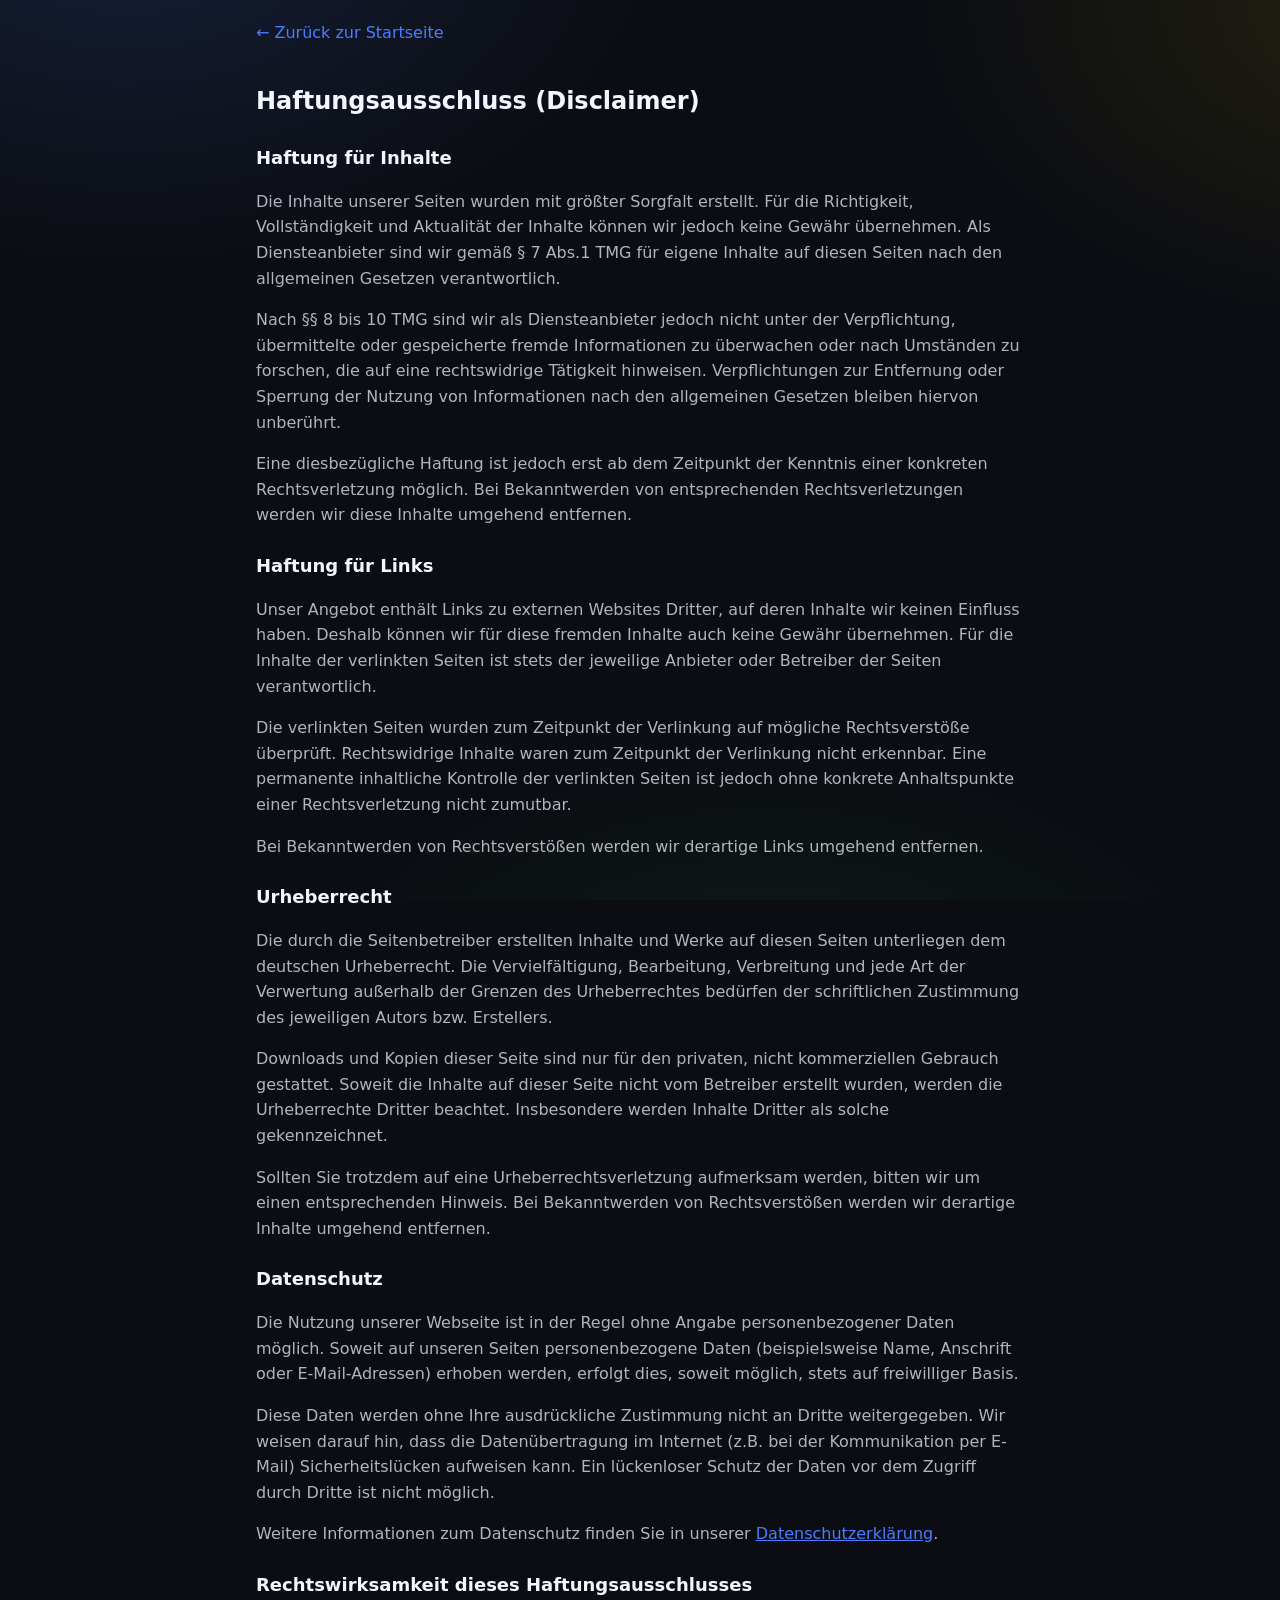
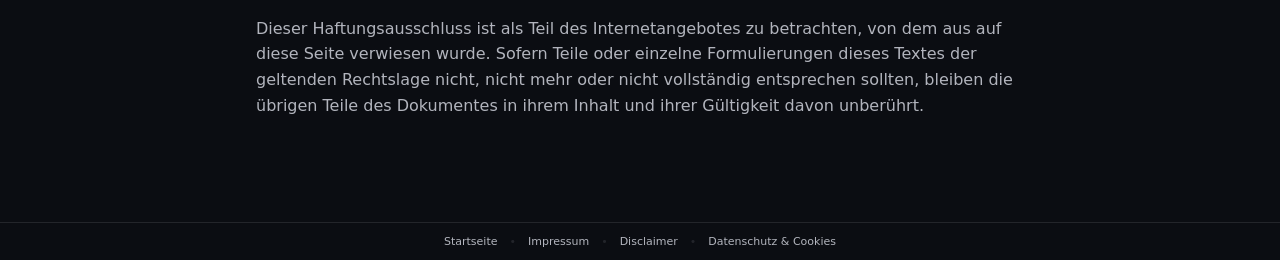
<file: disclaimer.html>
<!doctype html>
<html lang="de">
<head>
  <meta charset="utf-8" />
  <meta name="viewport" content="width=device-width,initial-scale=1,viewport-fit=cover" />
  <meta name="theme-color" content="#0b0d12" />
  <title>Disclaimer - Mimikrieg</title>
  <link rel="icon" type="image/webp" href="Logo.webp" />
  <link rel="stylesheet" href="style.css" />
  <style>
    body{
      overflow: auto !important;
      height: auto !important;
      min-height: 100vh;
      background-attachment: fixed;
      background-size: cover;
    }
    .legal-page {
      max-width: 800px;
      margin: 0 auto;
      padding: 20px 16px 40px;
      line-height: 1.6;
      min-height: calc(100vh - 200px);
    }
    .legal-footer {
      margin: 40px 0 0;
      padding: 12px 16px;
      border-top: 1px solid var(--hair);
    }
    .legal-footer a {
      color: var(--muted);
      text-decoration: none;
      transition: color 0.2s;
    }
    .legal-footer a:hover {
      color: var(--accent);
    }
    .legal-page h1 {
      font-size: 24px;
      font-weight: 700;
      margin-bottom: 24px;
      color: var(--text);
    }
    .legal-page h2 {
      font-size: 18px;
      font-weight: 650;
      margin-top: 24px;
      margin-bottom: 12px;
      color: var(--text);
    }
    .legal-page p {
      margin-bottom: 12px;
      color: var(--muted);
    }
    .legal-page ul {
      margin-bottom: 12px;
      padding-left: 24px;
      color: var(--muted);
    }
    .legal-page li {
      margin-bottom: 8px;
    }
    .legal-page .section {
      margin-bottom: 24px;
    }
    .back-link {
      display: inline-block;
      margin-bottom: 20px;
      color: var(--accent);
      text-decoration: none;
    }
    .back-link:hover {
      text-decoration: underline;
    }
  </style>
</head>
<body>
  <div class="legal-page">
    <a href="index.html" class="back-link">← Zurück zur Startseite</a>
    
    <h1>Haftungsausschluss (Disclaimer)</h1>
    
    <div class="section">
      <h2>Haftung für Inhalte</h2>
      <p>
        Die Inhalte unserer Seiten wurden mit größter Sorgfalt erstellt. Für die Richtigkeit, 
        Vollständigkeit und Aktualität der Inhalte können wir jedoch keine Gewähr übernehmen. 
        Als Diensteanbieter sind wir gemäß § 7 Abs.1 TMG für eigene Inhalte auf diesen Seiten 
        nach den allgemeinen Gesetzen verantwortlich.
      </p>
      <p>
        Nach §§ 8 bis 10 TMG sind wir als Diensteanbieter jedoch nicht unter der Verpflichtung, 
        übermittelte oder gespeicherte fremde Informationen zu überwachen oder nach Umständen zu 
        forschen, die auf eine rechtswidrige Tätigkeit hinweisen. Verpflichtungen zur Entfernung 
        oder Sperrung der Nutzung von Informationen nach den allgemeinen Gesetzen bleiben hiervon 
        unberührt.
      </p>
      <p>
        Eine diesbezügliche Haftung ist jedoch erst ab dem Zeitpunkt der Kenntnis einer konkreten 
        Rechtsverletzung möglich. Bei Bekanntwerden von entsprechenden Rechtsverletzungen werden wir 
        diese Inhalte umgehend entfernen.
      </p>
    </div>

    <div class="section">
      <h2>Haftung für Links</h2>
      <p>
        Unser Angebot enthält Links zu externen Websites Dritter, auf deren Inhalte wir keinen 
        Einfluss haben. Deshalb können wir für diese fremden Inhalte auch keine Gewähr übernehmen. 
        Für die Inhalte der verlinkten Seiten ist stets der jeweilige Anbieter oder Betreiber der 
        Seiten verantwortlich.
      </p>
      <p>
        Die verlinkten Seiten wurden zum Zeitpunkt der Verlinkung auf mögliche Rechtsverstöße 
        überprüft. Rechtswidrige Inhalte waren zum Zeitpunkt der Verlinkung nicht erkennbar. Eine 
        permanente inhaltliche Kontrolle der verlinkten Seiten ist jedoch ohne konkrete Anhaltspunkte 
        einer Rechtsverletzung nicht zumutbar.
      </p>
      <p>
        Bei Bekanntwerden von Rechtsverstößen werden wir derartige Links umgehend entfernen.
      </p>
    </div>

    <div class="section">
      <h2>Urheberrecht</h2>
      <p>
        Die durch die Seitenbetreiber erstellten Inhalte und Werke auf diesen Seiten unterliegen dem 
        deutschen Urheberrecht. Die Vervielfältigung, Bearbeitung, Verbreitung und jede Art der 
        Verwertung außerhalb der Grenzen des Urheberrechtes bedürfen der schriftlichen Zustimmung 
        des jeweiligen Autors bzw. Erstellers.
      </p>
      <p>
        Downloads und Kopien dieser Seite sind nur für den privaten, nicht kommerziellen Gebrauch 
        gestattet. Soweit die Inhalte auf dieser Seite nicht vom Betreiber erstellt wurden, werden 
        die Urheberrechte Dritter beachtet. Insbesondere werden Inhalte Dritter als solche gekennzeichnet.
      </p>
      <p>
        Sollten Sie trotzdem auf eine Urheberrechtsverletzung aufmerksam werden, bitten wir um einen 
        entsprechenden Hinweis. Bei Bekanntwerden von Rechtsverstößen werden wir derartige Inhalte 
        umgehend entfernen.
      </p>
    </div>

    <div class="section">
      <h2>Datenschutz</h2>
      <p>
        Die Nutzung unserer Webseite ist in der Regel ohne Angabe personenbezogener Daten möglich. 
        Soweit auf unseren Seiten personenbezogene Daten (beispielsweise Name, Anschrift oder 
        E-Mail-Adressen) erhoben werden, erfolgt dies, soweit möglich, stets auf freiwilliger Basis.
      </p>
      <p>
        Diese Daten werden ohne Ihre ausdrückliche Zustimmung nicht an Dritte weitergegeben. Wir 
        weisen darauf hin, dass die Datenübertragung im Internet (z.B. bei der Kommunikation per 
        E-Mail) Sicherheitslücken aufweisen kann. Ein lückenloser Schutz der Daten vor dem Zugriff 
        durch Dritte ist nicht möglich.
      </p>
      <p>
        Weitere Informationen zum Datenschutz finden Sie in unserer 
        <a href="datenschutz.html" style="color: var(--accent);">Datenschutzerklärung</a>.
      </p>
    </div>

    <div class="section">
      <h2>Rechtswirksamkeit dieses Haftungsausschlusses</h2>
      <p>
        Dieser Haftungsausschluss ist als Teil des Internetangebotes zu betrachten, von dem aus auf 
        diese Seite verwiesen wurde. Sofern Teile oder einzelne Formulierungen dieses Textes der 
        geltenden Rechtslage nicht, nicht mehr oder nicht vollständig entsprechen sollten, bleiben 
        die übrigen Teile des Dokumentes in ihrem Inhalt und ihrer Gültigkeit davon unberührt.
      </p>
    </div>

  </div>

  <footer class="legal-footer">
    <div style="display: flex; flex-wrap: wrap; gap: 12px; justify-content: center; align-items: center; font-size: 11px; color: var(--muted2);">
      <a href="index.html">Startseite</a>
      <span style="color: var(--hair);">•</span>
      <a href="impressum.html">Impressum</a>
      <span style="color: var(--hair);">•</span>
      <a href="disclaimer.html">Disclaimer</a>
      <span style="color: var(--hair);">•</span>
      <a href="datenschutz.html">Datenschutz & Cookies</a>
    </div>
  </footer>
</body>
</html>
</file>
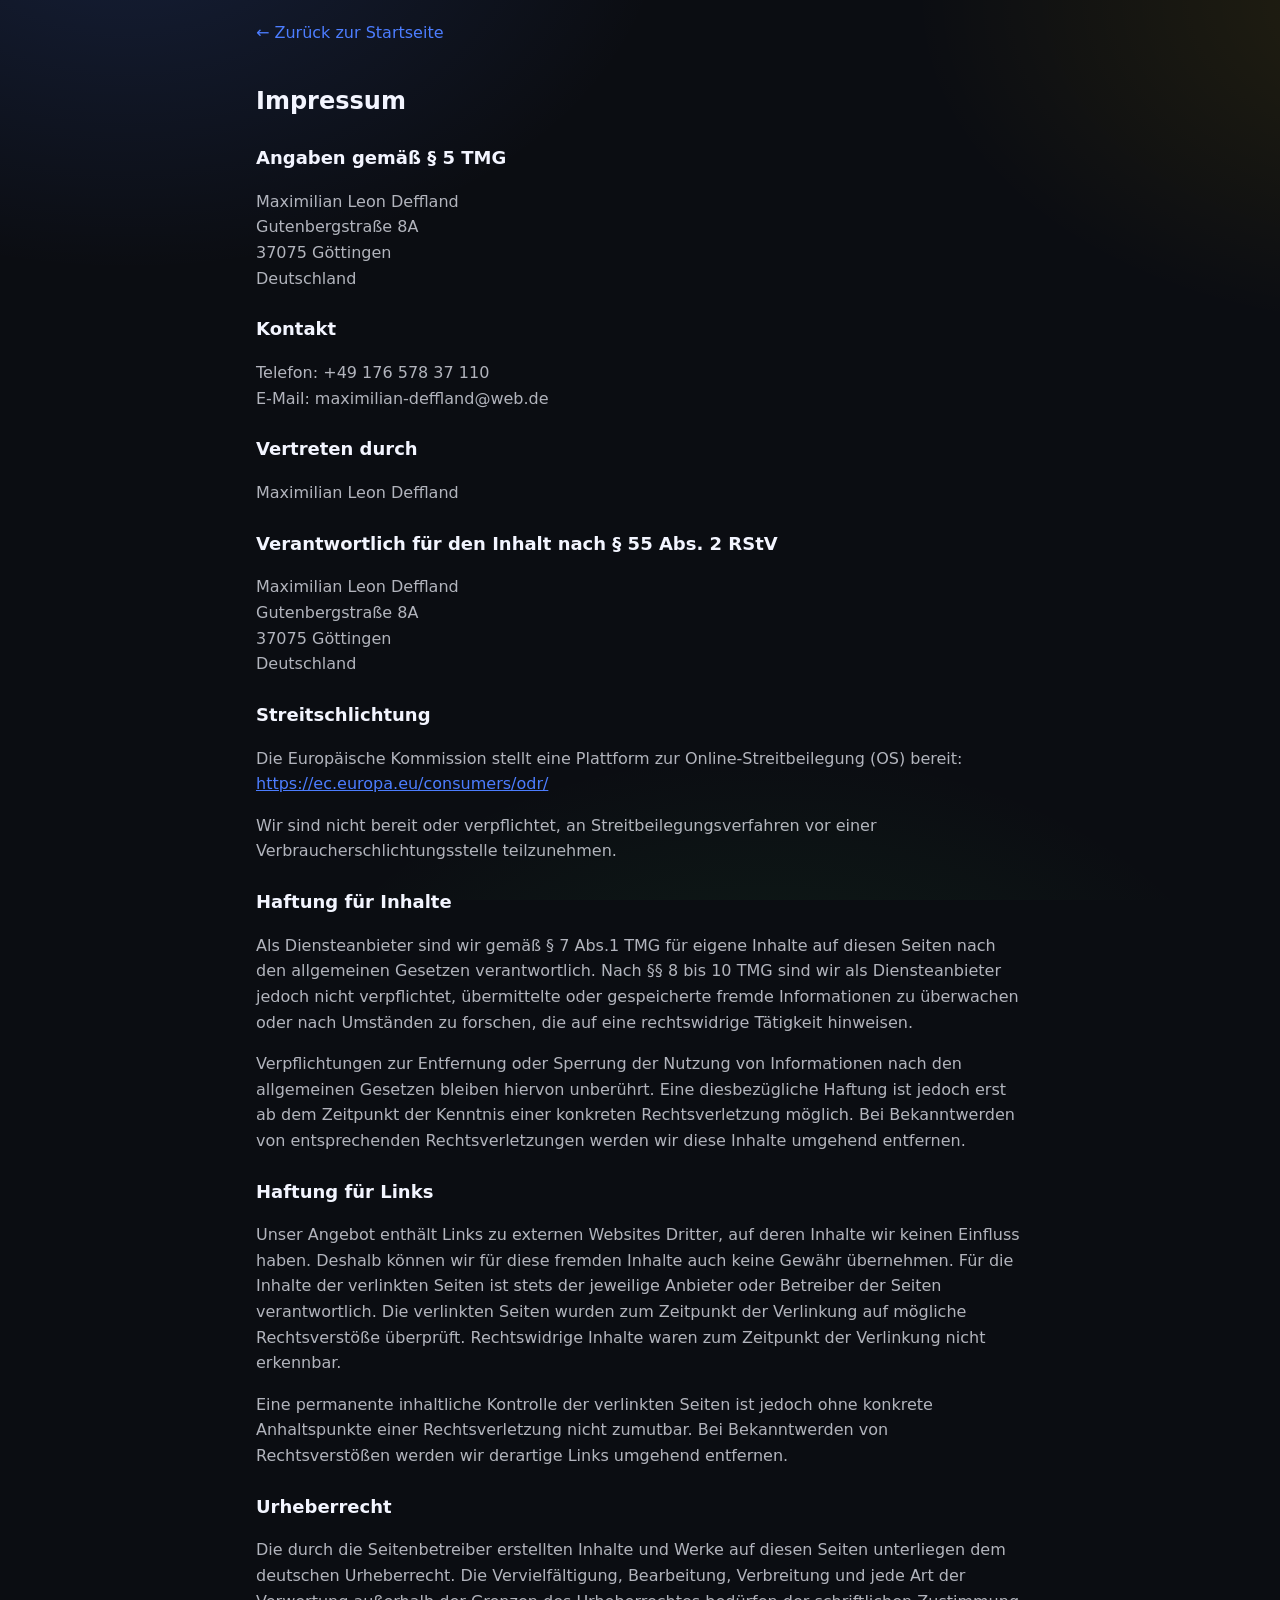
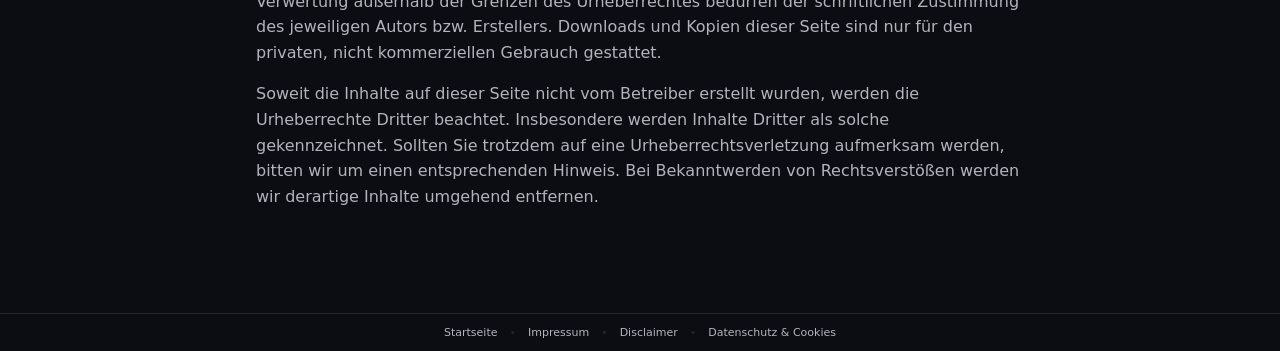
<file: impressum.html>
<!doctype html>
<html lang="de">
<head>
  <meta charset="utf-8" />
  <meta name="viewport" content="width=device-width,initial-scale=1,viewport-fit=cover" />
  <meta name="theme-color" content="#0b0d12" />
  <title>Impressum - Mimikrieg</title>
  <link rel="icon" type="image/webp" href="Logo.webp" />
  <link rel="stylesheet" href="style.css" />
  <style>
    body{
      overflow: auto !important;
      height: auto !important;
      min-height: 100vh;
      background-attachment: fixed;
      background-size: cover;
    }
    .legal-page {
      max-width: 800px;
      margin: 0 auto;
      padding: 20px 16px 40px;
      line-height: 1.6;
      min-height: calc(100vh - 200px);
    }
    .legal-footer {
      margin: 40px 0 0;
      padding: 12px 16px;
      border-top: 1px solid var(--hair);
    }
    .legal-footer a {
      color: var(--muted);
      text-decoration: none;
      transition: color 0.2s;
    }
    .legal-footer a:hover {
      color: var(--accent);
    }
    .legal-page h1 {
      font-size: 24px;
      font-weight: 700;
      margin-bottom: 24px;
      color: var(--text);
    }
    .legal-page h2 {
      font-size: 18px;
      font-weight: 650;
      margin-top: 24px;
      margin-bottom: 12px;
      color: var(--text);
    }
    .legal-page p {
      margin-bottom: 12px;
      color: var(--muted);
    }
    .legal-page .section {
      margin-bottom: 24px;
    }
    .legal-page .placeholder {
      background: rgba(255,204,0,.15);
      border: 1px solid rgba(255,204,0,.3);
      padding: 2px 6px;
      border-radius: 4px;
      font-family: monospace;
      font-size: 0.9em;
    }
    .back-link {
      display: inline-block;
      margin-bottom: 20px;
      color: var(--accent);
      text-decoration: none;
    }
    .back-link:hover {
      text-decoration: underline;
    }
  </style>
</head>
<body>
  <div class="legal-page">
    <a href="index.html" class="back-link">← Zurück zur Startseite</a>
    
    <h1>Impressum</h1>
    
    <div class="section">
      <h2>Angaben gemäß § 5 TMG</h2>
      <p>
        Maximilian Leon Deffland<br>
        Gutenbergstraße 8A<br>
        37075 Göttingen<br>
        Deutschland
      </p>
    </div>

    <div class="section">
      <h2>Kontakt</h2>
      <p>
        Telefon: +49 176 578 37 110<br>
        E-Mail: maximilian-deffland@web.de
      </p>
    </div>

    <div class="section">
      <h2>Vertreten durch</h2>
      <p>
        Maximilian Leon Deffland
      </p>
    </div>

    <div class="section">
      <h2>Verantwortlich für den Inhalt nach § 55 Abs. 2 RStV</h2>
      <p>
        Maximilian Leon Deffland<br>
        Gutenbergstraße 8A<br>
        37075 Göttingen<br>
        Deutschland
      </p>
    </div>

    <div class="section">
      <h2>Streitschlichtung</h2>
      <p>
        Die Europäische Kommission stellt eine Plattform zur Online-Streitbeilegung (OS) bereit: 
        <a href="https://ec.europa.eu/consumers/odr/" target="_blank" rel="noopener noreferrer" style="color: var(--accent);">
          https://ec.europa.eu/consumers/odr/
        </a>
      </p>
      <p>
        Wir sind nicht bereit oder verpflichtet, an Streitbeilegungsverfahren vor einer 
        Verbraucherschlichtungsstelle teilzunehmen.
      </p>
    </div>

    <div class="section">
      <h2>Haftung für Inhalte</h2>
      <p>
        Als Diensteanbieter sind wir gemäß § 7 Abs.1 TMG für eigene Inhalte auf diesen Seiten 
        nach den allgemeinen Gesetzen verantwortlich. Nach §§ 8 bis 10 TMG sind wir als 
        Diensteanbieter jedoch nicht verpflichtet, übermittelte oder gespeicherte fremde 
        Informationen zu überwachen oder nach Umständen zu forschen, die auf eine rechtswidrige 
        Tätigkeit hinweisen.
      </p>
      <p>
        Verpflichtungen zur Entfernung oder Sperrung der Nutzung von Informationen nach den 
        allgemeinen Gesetzen bleiben hiervon unberührt. Eine diesbezügliche Haftung ist jedoch 
        erst ab dem Zeitpunkt der Kenntnis einer konkreten Rechtsverletzung möglich. Bei 
        Bekanntwerden von entsprechenden Rechtsverletzungen werden wir diese Inhalte umgehend 
        entfernen.
      </p>
    </div>

    <div class="section">
      <h2>Haftung für Links</h2>
      <p>
        Unser Angebot enthält Links zu externen Websites Dritter, auf deren Inhalte wir keinen 
        Einfluss haben. Deshalb können wir für diese fremden Inhalte auch keine Gewähr übernehmen. 
        Für die Inhalte der verlinkten Seiten ist stets der jeweilige Anbieter oder Betreiber der 
        Seiten verantwortlich. Die verlinkten Seiten wurden zum Zeitpunkt der Verlinkung auf 
        mögliche Rechtsverstöße überprüft. Rechtswidrige Inhalte waren zum Zeitpunkt der Verlinkung 
        nicht erkennbar.
      </p>
      <p>
        Eine permanente inhaltliche Kontrolle der verlinkten Seiten ist jedoch ohne konkrete 
        Anhaltspunkte einer Rechtsverletzung nicht zumutbar. Bei Bekanntwerden von Rechtsverstößen 
        werden wir derartige Links umgehend entfernen.
      </p>
    </div>

    <div class="section">
      <h2>Urheberrecht</h2>
      <p>
        Die durch die Seitenbetreiber erstellten Inhalte und Werke auf diesen Seiten unterliegen 
        dem deutschen Urheberrecht. Die Vervielfältigung, Bearbeitung, Verbreitung und jede Art der 
        Verwertung außerhalb der Grenzen des Urheberrechtes bedürfen der schriftlichen Zustimmung 
        des jeweiligen Autors bzw. Erstellers. Downloads und Kopien dieser Seite sind nur für den 
        privaten, nicht kommerziellen Gebrauch gestattet.
      </p>
      <p>
        Soweit die Inhalte auf dieser Seite nicht vom Betreiber erstellt wurden, werden die 
        Urheberrechte Dritter beachtet. Insbesondere werden Inhalte Dritter als solche gekennzeichnet. 
        Sollten Sie trotzdem auf eine Urheberrechtsverletzung aufmerksam werden, bitten wir um einen 
        entsprechenden Hinweis. Bei Bekanntwerden von Rechtsverstößen werden wir derartige Inhalte 
        umgehend entfernen.
      </p>
    </div>

  </div>

  <footer class="legal-footer">
    <div style="display: flex; flex-wrap: wrap; gap: 12px; justify-content: center; align-items: center; font-size: 11px; color: var(--muted2);">
      <a href="index.html">Startseite</a>
      <span style="color: var(--hair);">•</span>
      <a href="impressum.html">Impressum</a>
      <span style="color: var(--hair);">•</span>
      <a href="disclaimer.html">Disclaimer</a>
      <span style="color: var(--hair);">•</span>
      <a href="datenschutz.html">Datenschutz & Cookies</a>
    </div>
  </footer>
</body>
</html>
</file>
<file: style.css>
:root{
  --bg:#0b0d12;
  --panel:#111522;
  --panel2:#0f1320;
  --text:#f3f5ff;
  --muted:rgba(243,245,255,.72);
  --muted2:rgba(243,245,255,.55);
  --hair:rgba(243,245,255,.10);
  --hair2:rgba(243,245,255,.16);
  --shadow: 0 10px 30px rgba(0,0,0,.45);
  --radius:18px;
  --radius2:26px;
  --danger:#ff3b30;
  --danger2:rgba(255,59,48,.18);
  --ok:#35c759;
  --accent:#4c7dff;
  --accent2:rgba(76,125,255,.18);
  --warn:#ffcc00;
  --safePad: env(safe-area-inset-bottom, 0px);
}
*{box-sizing:border-box}
html,body{height:100%}
body{
  margin:0;
  font-family: ui-sans-serif, system-ui, -apple-system, Segoe UI, Roboto, Helvetica, Arial, "Apple Color Emoji","Segoe UI Emoji";
  background: radial-gradient(900px 600px at 10% -10%, rgba(76,125,255,.16), transparent 60%),
              radial-gradient(900px 600px at 110% 0%, rgba(255,204,0,.10), transparent 55%),
              radial-gradient(900px 600px at 60% 120%, rgba(53,199,89,.10), transparent 55%),
              var(--bg);
  color:var(--text);
  overflow:hidden;
  touch-action: manipulation;
}
body.timeout{
  background:
    radial-gradient(900px 600px at 50% 110%, rgba(255,59,48,.18), transparent 60%),
    radial-gradient(900px 600px at 10% -10%, rgba(255,59,48,.10), transparent 60%),
    var(--bg);
}
a{color:inherit}
button,input{font:inherit}
.app{height:100%; display:flex; flex-direction:column}
.topbar{
  padding: 14px 16px 10px;
  display:flex; 
  align-items:center;
  gap:12px;
  position:relative;
}
.topbar-center{
  position:absolute;
  left:calc(14px + (100vw - 28px) / 2);
  top:50%;
  transform:translate(-50%, -50%);
  display:flex;
  align-items:center;
  pointer-events:none;
}
.topbar-center > *{
  pointer-events:auto;
}
.topbar-right{
  margin-left:auto;
  display:flex;
  align-items:center;
}
.logo{
  height: 40px;
  width: auto;
  object-fit: contain;
}
.brand{
  display:flex; flex-direction:column; gap:2px;
  line-height:1.05;
}
.brand .title{
  font-weight:720;
  letter-spacing:.2px;
  font-size:18px;
}
.brand .sub{
  font-size:12px;
  color:var(--muted2);
}
.iconbtn{
  background:rgba(243,245,255,.06);
  border:1px solid rgba(243,245,255,.10);
  color:var(--text);
  padding:10px 12px;
  border-radius:14px;
  box-shadow: 0 10px 18px rgba(0,0,0,.22);
}
.iconbtn:active{transform: translateY(1px)}
main{
  flex:1;
  overflow:hidden;
  position:relative;
}
.screen{
  position:absolute; inset:0;
  overflow:hidden;
  display:none;
}
.screen.active{display:block}
.scroll{
  height:100%;
  overflow:auto;
  padding: 0 14px calc(20px + var(--safePad));
  -webkit-overflow-scrolling: touch;
  scroll-behavior:smooth;
  scrollbar-width: none; /* Firefox */
  -ms-overflow-style: none; /* Internet Explorer and Edge */
}
.scroll::-webkit-scrollbar{
  display: none; /* Chrome, Safari, Brave, and other WebKit browsers */
}
.card{
  background: linear-gradient(180deg, rgba(255,255,255,.06), rgba(255,255,255,.035));
  border:1px solid rgba(243,245,255,.10);
  border-radius: var(--radius);
  box-shadow: var(--shadow);
  padding: 12px 12px;
  margin: 10px 0;
  overflow:hidden;
}
.card-head{
  display:flex; align-items:center; justify-content:space-between;
  gap:10px;
  margin-bottom:10px;
}
.card-head .h{
  font-weight:680;
  font-size:14px;
  letter-spacing:.2px;
  display:flex; align-items:center; gap:10px;
}
.pill{
  font-size:12px;
  color:var(--muted);
  padding:3px 10px;
  border:1px solid rgba(243,245,255,.10);
  background: rgba(243,245,255,.04);
  border-radius:999px;
}
.row{display:flex; align-items:center; justify-content:space-between; gap:12px; padding:8px 4px}
.row + .row{border-top:1px solid var(--hair)}
.small{font-size:12px; color:var(--muted2)}
.muted{color:var(--muted2)}
.btn{
  border:1px solid rgba(243,245,255,.12);
  background: rgba(243,245,255,.06);
  color:var(--text);
  padding: 11px 14px;
  border-radius: 14px;
  transition: transform .08s ease;
  user-select:none;
}
.btn:active{transform: translateY(1px)}
.btn.primary{
  background: linear-gradient(180deg, rgba(76,125,255,.95), rgba(76,125,255,.72));
  border-color: rgba(76,125,255,.55);
  box-shadow: 0 14px 32px rgba(76,125,255,.22);
}
.btn.danger{
  background: linear-gradient(180deg, rgba(255,59,48,.95), rgba(255,59,48,.72));
  border-color: rgba(255,59,48,.55);
  box-shadow: 0 14px 32px rgba(255,59,48,.22);
}
.btn.ghost{
  background: rgba(255,255,255,.04);
}
.btn.wide{width:100%}
.toggle{
  display:flex; align-items:center; justify-content:space-between;
  gap:12px; width:100%;
}
.toggle .label{display:flex; flex-direction:column; gap:2px}
.switch{
  width:46px; height:28px; border-radius:999px;
  background: rgba(243,245,255,.10);
  border:1px solid rgba(243,245,255,.16);
  position:relative;
  flex:0 0 auto;
}
.switch::after{
  content:"";
  width:22px; height:22px; border-radius:999px;
  position:absolute; top:50%; left:3px;
  transform: translateY(-50%);
  background: rgba(243,245,255,.82);
  box-shadow: 0 8px 16px rgba(0,0,0,.35);
  transition: left .16s ease, background .16s ease;
}
input[type="checkbox"].hidden{position:absolute; opacity:0; pointer-events:none}
input[type="checkbox"].hidden:checked + .switch{
  background: rgba(76,125,255,.22);
  border-color: rgba(76,125,255,.38);
}
input[type="checkbox"].hidden:checked + .switch::after{
  left: 21px;
  background: rgba(76,125,255,.95);
}
.inline{
  display:flex; align-items:center; gap:10px; flex-wrap:wrap;
}
.num{
  -moz-appearance: textfield;
}
.num::-webkit-outer-spin-button,
.num::-webkit-inner-spin-button{
  -webkit-appearance: none;
  margin: 0;
}
.num{
  width:88px;
  background: rgba(0,0,0,.18);
  border:1px solid rgba(243,245,255,.12);
  color:var(--text);
  border-radius: 12px;
  padding:10px 12px;
}
.divider{height:1px; background: var(--hair); margin:10px 0}

/* Player loop list */
.players-head-actions{display:flex; gap:8px; align-items:center}
.loop-wrap{
  height: 46vh;
  min-height: 240px;
  max-height: 420px;
  overflow:auto;
  -webkit-overflow-scrolling: touch;
  border-radius: 16px;
  border:1px solid rgba(243,245,255,.10);
  background: rgba(0,0,0,.12);
  position:relative;
  overscroll-behavior: contain;
  touch-action: pan-y;
  scrollbar-width: none;
  -ms-overflow-style: none;
}
.loop-wrap::-webkit-scrollbar{
  display: none;
}
.loop-inner{padding: 14px 0}
.player-row{
  height: 86px;
  display:flex;
  align-items:center;
  justify-content:center;
  position:relative;
  user-select:none;
  touch-action: pan-y;
}
.player-row .swipe-bg{
  position:absolute; inset:0;
  display:flex;
  align-items:center;
  justify-content:space-between;
  padding: 0 22px;
  opacity:0;
  transition: opacity .12s ease;
  pointer-events:none;
  font-weight:650;
  letter-spacing:.2px;
  font-size:13px;
}
.player-row .swipe-bg .left{color:rgba(255,59,48,.85)}
.player-row .swipe-bg .right{color:rgba(76,125,255,.9)}
.player-row.swiping .swipe-bg{opacity:1}
.player-chip{
  width: 76px;
  height: 76px;
  border-radius: 999px;
  display:flex;
  align-items:center;
  justify-content:center;
  padding: 10px;
  text-align:center;
  line-height:1.1;
  font-weight:700;
  letter-spacing:.1px;
  border: 3px solid rgba(243,245,255,.35);
  box-shadow: 0 14px 30px rgba(0,0,0,.30);
  background: rgba(255,255,255,.06);
  transform: translateX(var(--dx, 0px));
  transition: transform .16s ease;
  will-change: transform;
}
.player-row.swiping .player-chip{transition:none}
.player-chip .name{
  font-size: 13px;
  color: rgba(255,255,255,.93);
  text-shadow: 0 2px 10px rgba(0,0,0,.38);
  max-width:100%;
  overflow:hidden;
  display: -webkit-box;
  -webkit-line-clamp: 3;
  -webkit-box-orient: vertical;
  word-break: break-word;
}
.add-inline{
  display:flex; align-items:center; justify-content:center;
  height: 260px;
  padding: 12px;
}
.add-circle{
  border-radius:999px;
  border:2px dashed rgba(243,245,255,.25);
  background: rgba(255,255,255,.04);
  display:flex; align-items:center; justify-content:center;
  box-shadow: 0 14px 30px rgba(0,0,0,.28);
  padding: 10px;
  margin: 0;
  font-weight: 700;
  text-align:center;
  line-height:1.1;
}
.add-circle span{
  color: rgba(243,245,255,.85);
  font-size: 36px;
  line-height: 1;
  display: block;
  transform: translateY(-4px);
}
/* 92px when there are no players (inside .add-inline) */
.add-inline .add-circle{
  width: 92px; height:92px;
}
/* 76px when there are players (inside .player-row) */
.player-row .add-circle{
  width: 76px; height:76px;
}
.player-row .add-circle span{
  font-size: 32px;
}

/* Reveal */
.reveal{
  height:100%;
  display:flex;
  flex-direction:column;
  padding-bottom: calc(16px + var(--safePad));
}
.reveal-top{
  padding: 14px 16px 10px;
  display:flex; align-items:center; justify-content:space-between;
  gap:12px;
}
.progress{
  display:flex; gap:6px; align-items:center;
}
.dot{
  width: 7px; height: 7px; border-radius: 999px;
  background: rgba(243,245,255,.18);
}
.dot.on{background: rgba(243,245,255,.72)}
.reveal-stage{
  flex:1;
  display:flex;
  flex-direction:column;
  overflow:hidden;
  position:relative;
  padding: 0;
}
.reveal-secret{
  position:absolute;
  top:50%;
  left:50%;
  transform: translate(-50%, -50%);
  width: min(90%, 500px);
  background: linear-gradient(180deg, rgba(255,255,255,.06), rgba(255,255,255,.04));
  border:1px solid rgba(243,245,255,.10);
  border-radius: var(--radius2);
  padding: 16px 16px 18px;
  box-shadow: 0 18px 50px rgba(0,0,0,.45);
  z-index: 1;
  pointer-events: none;
}
.reveal-background{
  position:absolute;
  top:0;
  left:0;
  right:0;
  height: calc(50% + 180px);
  transform: translateY(var(--revealY, 0px));
  background: var(--bg, #0b0d12);
  z-index: 2;
  pointer-events: none;
  transition: transform .22s ease;
  will-change: transform;
}
.reveal-background.dragging{transition:none}
.reveal-card{
  position:absolute;
  top:50%;
  left:50%;
  transform: translate(-50%, calc(-50% + var(--revealY, 0px)));
  display:flex;
  flex-direction:column;
  align-items:center;
  justify-content:center;
  gap: 16px;
  transition: transform .22s ease;
  will-change: transform;
  touch-action: none;
  user-select:none;
  z-index: 3;
  pointer-events: auto;
}
.reveal-card.dragging{transition:none}
.pull-hint{
  color: var(--muted2);
  font-size: 13px;
  padding: 10px 14px;
  border-radius: 999px;
  border:1px solid rgba(243,245,255,.12);
  background: rgba(0,0,0,.16);
}
.circle{
  width: 230px;
  height: 230px;
  border-radius: 999px;
  display:flex; align-items:center; justify-content:center;
  padding: 18px;
  text-align:center;
  border: 4px solid;
  box-shadow: 0 18px 48px rgba(0,0,0,.46);
  position:relative;
  z-index: 4;
}
.circle .name{
  font-size: 26px;
  font-weight: 770;
  letter-spacing: .2px;
  line-height:1.05;
  text-shadow: 0 2px 16px rgba(0,0,0,.45);
  word-break: break-word;
}
.role{
  font-weight: 760;
  font-size: 16px;
  letter-spacing: .2px;
  margin-bottom: 10px;
}
.word{
  font-size: 30px;
  font-weight: 850;
  letter-spacing: .2px;
  margin-bottom: 8px;
}
.hint{
  font-size: 14px;
  color: var(--muted);
  line-height:1.35;
}
.bottom-btn{
  position: absolute;
  left: 16px;
  right: 16px;
  bottom: calc(16px + var(--safePad));
  z-index: 10;
}

/* Prestart */
.center{
  height:100%;
  display:flex;
  align-items:center;
  justify-content:center;
  flex-direction:column;
  gap: 18px;
  padding: 20px 16px calc(20px + var(--safePad));
  text-align:center;
}
.circle.huge{width: 250px; height: 250px}
.subtitle{
  font-size: 16px;
  color: var(--muted);
}

/* Play */
.play{
  height:100%;
  display:flex;
  flex-direction:column;
  padding: 14px 14px calc(16px + var(--safePad));
  gap: 12px;
}
.play-top{
  display:flex; align-items:center; justify-content:space-between; gap:10px;
}
.timer{
  flex: 0 0 auto;
  border-radius: var(--radius2);
  border:1px solid rgba(243,245,255,.12);
  background: rgba(255,255,255,.04);
  box-shadow: var(--shadow);
  padding: 18px 18px;
  text-align:center;
  user-select:none;
}
.timer.timeout{
  border-color: rgba(255,59,48,.45);
  background: rgba(255,59,48,.10);
}
.timerLabel{font-size: 12px; color: var(--muted2); letter-spacing:.2px}
.timerValue{font-size: 46px; font-weight: 860; letter-spacing:.6px; margin-top: 6px}
.vote{
  margin-top:auto;
  width:100%;
  padding: 24px 16px;
  border-radius: 18px;
  border:1px solid rgba(255,59,48,.55);
  background: linear-gradient(180deg, rgba(255,59,48,.92), rgba(255,59,48,.72));
  box-shadow: 0 22px 54px rgba(255,59,48,.22);
  font-weight: 820;
  letter-spacing:.3px;
  font-size: 20px;
}
.vote:active{transform: translateY(1px)}

/* Large action buttons - Start, Weiter, Beginnen, Abstimmen */
#btnStart,
#btnRevealNext,
#btnBegin,
#btnVote{
  padding: 24px 16px !important;
  font-size: 20px !important;
  font-weight: 820 !important;
  letter-spacing: .3px !important;
}
.hidden{display:none !important}

/* Modal / overlay */
.overlay{
  position:fixed; inset:0;
  background: rgba(0,0,0,.58);
  display:flex;
  align-items:flex-end;
  justify-content:center;
  padding: 10px 10px calc(10px + var(--safePad));
  z-index: 1000;
  backdrop-filter: blur(10px);
  -webkit-backdrop-filter: blur(10px);
}
.overlay.centered{align-items:center}
.sheet{
  width:min(720px, 100%);
  background: linear-gradient(180deg, rgba(17,21,34,.98), rgba(13,16,27,.98));
  border: 1px solid rgba(243,245,255,.14);
  border-radius: 22px;
  box-shadow: 0 30px 80px rgba(0,0,0,.55);
  overflow:hidden;
  max-height: 88vh;
  display:flex;
  flex-direction:column;
}
.sheet-head{
  padding: 14px 14px 10px;
  display:flex;
  align-items:center;
  justify-content:space-between;
  gap: 10px;
  border-bottom: 1px solid var(--hair);
}
.sheet-head .t{font-weight: 760; letter-spacing:.2px}
.sheet-body{
  padding: 10px 14px 14px;
  overflow:auto;
  -webkit-overflow-scrolling: touch;
}
.sheet-foot{
  padding: 12px 14px 14px;
  border-top: 1px solid var(--hair);
  display:flex;
  gap:10px;
}
.sheet-foot .btn{flex:1}
.grid2{display:grid; grid-template-columns: 1fr 1fr; gap:10px}
.palette{display:flex; flex-wrap:wrap; gap:10px}
.swatch{
  width: 34px; height:34px; border-radius: 999px;
  border: 2px solid rgba(243,245,255,.18);
  background: #999;
  box-shadow: 0 10px 20px rgba(0,0,0,.28);
}
.swatch.sel{border-color: rgba(243,245,255,.85)}
.input{
  width: 100%;
  border-radius: 14px;
  border: 1px solid rgba(243,245,255,.14);
  background: rgba(0,0,0,.18);
  color: var(--text);
  padding: 12px 12px;
  outline:none;
}
.input:focus{border-color: rgba(76,125,255,.55); box-shadow: 0 0 0 4px rgba(76,125,255,.15)}
.genre-list{display:flex; flex-direction:column; gap:8px}
.genre-item{
  display:flex; align-items:center; justify-content:space-between; gap:10px;
  padding: 10px 10px;
  border: 1px solid rgba(243,245,255,.10);
  border-radius: 14px;
  background: rgba(255,255,255,.03);
}
.order-item{
  display:flex; align-items:center; justify-content:space-between; gap:10px;
  padding: 10px 10px;
  border: 1px solid rgba(243,245,255,.10);
  border-radius: 14px;
  background: rgba(255,255,255,.03);
  cursor: grab;
  user-select: none;
  transition: transform 0.2s ease, opacity 0.2s ease, border-color 0.2s ease;
}
.order-item:active{
  cursor: grabbing;
}
.order-item.dragging{
  opacity: 0.5;
  transform: scale(0.95);
}
.order-item.drag-over-top{
  border-top: 2px solid rgba(243,245,255,.5);
  border-top-left-radius: 0;
  border-top-right-radius: 0;
}
.order-item.drag-over-bottom{
  border-bottom: 2px solid rgba(243,245,255,.5);
  border-bottom-left-radius: 0;
  border-bottom-right-radius: 0;
}
.genre-item .g{font-weight: 650; font-size: 14px}
input[type="range"]{width: 100%}
.kv{display:flex; justify-content:space-between; align-items:center; gap:12px}
.kv .k{font-weight: 650}
.kv .v{color: var(--muted); font-variant-numeric: tabular-nums}
.imp-rows{display:flex; flex-direction:column; gap:10px}
.imp-row{
  border: 1px solid rgba(243,245,255,.10);
  background: rgba(255,255,255,.03);
  border-radius: 14px;
  padding: 10px 10px;
}

/* Hint strength toggles */
.hint-strength-toggles{
  display: flex;
  gap: 10px;
  flex-wrap: wrap;
  margin-top: 8px;
}
.hint-strength-toggle{
  width: 44px;
  height: 44px;
  border-radius: 999px;
  border: 2px solid rgba(243,245,255,.18);
  background: rgba(255,255,255,.04);
  color: var(--muted2);
  font-weight: 700;
  font-size: 16px;
  display: flex;
  align-items: center;
  justify-content: center;
  cursor: pointer;
  transition: all .16s ease;
  user-select: none;
  box-shadow: 0 8px 16px rgba(0,0,0,.22);
}
.hint-strength-toggle:hover{
  border-color: rgba(243,245,255,.35);
  background: rgba(255,255,255,.08);
}
.hint-strength-toggle.active{
  background: linear-gradient(180deg, rgba(76,125,255,.95), rgba(76,125,255,.72));
  border-color: rgba(76,125,255,.55);
  color: rgba(255,255,255,.95);
  box-shadow: 0 12px 24px rgba(76,125,255,.28);
}
.hint-strength-toggle:active{
  transform: translateY(1px);
}

/* Toast */
.toast{
  position: fixed;
  left: 50%;
  transform: translateX(-50%);
  top: calc(70px + var(--safePad));
  z-index: 2000;
  background: rgba(17,21,34,.96);
  border: 1px solid rgba(243,245,255,.14);
  box-shadow: 0 20px 60px rgba(0,0,0,.55);
  padding: 10px 12px;
  border-radius: 14px;
  min-width: min(520px, calc(100% - 24px));
  max-width: min(520px, calc(100% - 24px));
  display:none;
}
.toast.show{display:block; animation: toastIn .18s ease-out}
@keyframes toastIn{from{opacity:0; transform: translateX(-50%) translateY(-8px)} to{opacity:1; transform: translateX(-50%) translateY(0)}}
.toast .msg{font-size: 13px; color: rgba(243,245,255,.92); line-height:1.35}
.toast .msg strong{font-weight:760}
.toast.danger{border-color: rgba(255,59,48,.35)}
.toast.ok{border-color: rgba(53,199,89,.35)}
.toast.warn{border-color: rgba(255,204,0,.35)}

@media (prefers-reduced-motion: reduce){
  *{transition:none !important; animation:none !important; scroll-behavior:auto !important}
}

footer{
  margin-top: 40px;
  padding: 12px 16px;
  border-top: 1px solid var(--hair);
}
footer a{
  color: var(--muted);
  text-decoration: none;
  transition: color 0.2s;
}
footer a:hover{
  color: var(--accent);
}
.cookie-banner{
  position: fixed;
  bottom: 0;
  left: 0;
  right: 0;
  background: linear-gradient(180deg, rgba(17,21,34,.98), rgba(11,13,18,.98));
  border-top: 1px solid var(--hair);
  padding: 16px;
  z-index: 1000;
  box-shadow: 0 -10px 30px rgba(0,0,0,.5);
  backdrop-filter: blur(10px);
}
.cookie-banner.hidden{
  display: none;
}
.cookie-content{
  max-width: 800px;
  margin: 0 auto;
  display: flex;
  flex-direction: column;
  gap: 12px;
}
.cookie-text{
  flex: 1;
}
.cookie-actions{
  display: flex;
  gap: 10px;
  flex-wrap: wrap;
}
.cookie-actions .btn{
  flex: 1;
  min-width: 120px;
}
@media (min-width: 600px){
  .cookie-content{
    flex-direction: row;
    align-items: center;
  }
  .cookie-actions{
    flex: 0 0 auto;
  }
  .cookie-actions .btn{
    flex: 0 0 auto;
  }
}
</file>
